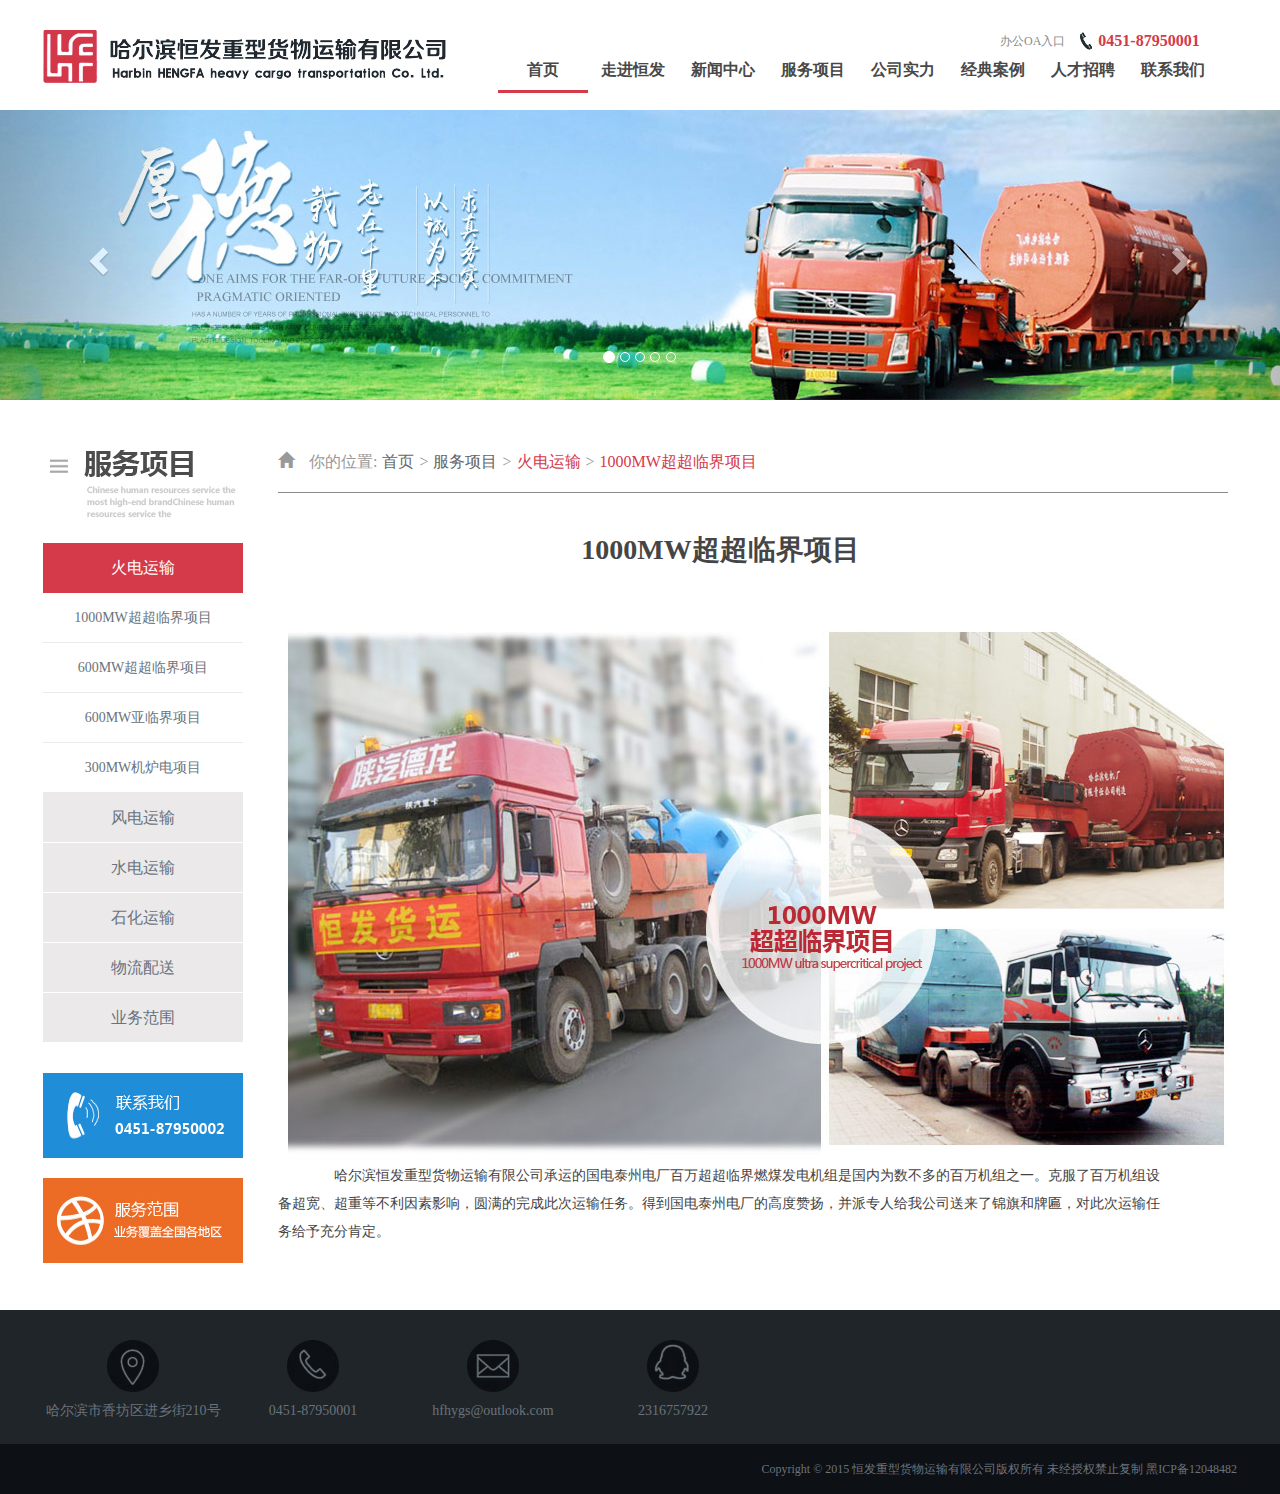
<file: huodian.html>
<!DOCTYPE html>
<html>
<head lang="en">
    <meta charset="UTF-8">
    <meta http-equiv="X-UA-Compatible" content="IE=edge"/>
    <meta name="viewport" content="width=device-width,initial-scale=1,user-scalable=no"/>
    <meta name="description" content="哈尔滨恒发重型货物运输有限公司始建于2003年，随着中国电力事业的快速发展，公司迅速发展壮大，现已成为技术先进、设备精良、管理规范、业绩突出的现代物流企业。具有电力大件运输总承包甲级资质，通过了安全、质量、环境管理“三标一体”体系认证。电话：0451-8795001" />
    <title>恒发_火电运输</title>
    <link rel="shortcut icon" href="favicon.ico"/>
    <link rel="stylesheet" href="lib/bootstrap/css/bootstrap.css"/>
    <link rel="stylesheet" href="css/main.css"/>
    <link rel="stylesheet" href="css/qiyejianjie.css"/>
    <link rel="stylesheet/less" href="less/index.less"/>
    <link rel="stylesheet/less" href="less/huodian.less"/>


    <!--[if lt IE 9]>
    <script src="lib/html5shiv/html5shiv.min.js"></script>
    <script src="lib/respond/respond.min.js"></script>
    <![endif]-->
</head>
<body>
<!--头部部分-->
<header id="header">
    <div class="container">
        <div class="logo">
            <img src="image/logo.jpg" alt=""/>
        </div>
        <div class="top-r">
            <div class="tt">
                <a href="#">办公OA入口</a>
                <p>0451-87950001</p>
            </div>
            <nav class="navbar navbar-inner">
                <div class="container-fluid">
                    <!-- Brand and toggle get grouped for better mobile display -->


                    <!-- Collect the nav links, forms, and other content for toggling -->
                    <div class="collapse navbar-collapse" id="bs-example-navbar-collapse-1">
                        <ul class="nav navbar-nav">
                            <li class="m active">
                                <a href="index.html" class="ma">首页</a>
                            </li>
                            <li class="m">
                                <a href="" class="ma">走进恒发</a>
                                <ul class="uls">
                                    <li><a href="#">企业简介</a></li>
                                    <li><a href="">企业文化</a></li>
                                    <li><a href="">企业荣誉</a></li>
                                    <li><a href="">公司资质</a></li>
                                    <li><a href="">组织架构</a></li>
                                </ul>
                            </li>
                            <li class="m">
                                <a href="news.html" class="ma">新闻中心</a>
                                <ul class="uls">
                                    <li><a href="news.html">新闻资讯</a></li>
                                    <li><a href="huodong.html">企业活动</a></li>
                                </ul>
                            </li>
                            <li class="m">
                                <a href="" class="ma">服务项目</a>
                                <ul class="uls">
                                    <li><a href="">火电运输</a></li>
                                    <li><a href="">风电运输</a></li>
                                    <li><a href="">水电运输</a></li>
                                    <li><a href="">石化运输</a></li>
                                    <li><a href="">物流配送</a></li>
                                    <li><a href="">业务范围</a></li>
                                </ul>
                            </li>
                            <li class="m">
                                <a href="" class="ma">公司实力</a>
                                <ul class="uls">
                                    <li><a href="">车辆展示</a></li>
                                    <li><a href="">GPS系统</a></li>
                                    <li><a href="">管车宝</a></li>
                                </ul>
                            </li>
                            <li class="m">
                                <a href="" class="ma">经典案例</a>
                                <ul class="uls">
                                    <li><a href="">江海路联运</a></li>
                                    <li><a href="">嵌夹式运输</a></li>
                                    <li><a href="">板梁运输</a></li>
                                    <li><a href="">精密仪器</a></li>
                                </ul>
                            </li>
                            <li class="m">
                                <a href="" class="ma">人才招聘</a>

                            </li>
                            <li class="m">
                                <a href="" class="ma">联系我们</a>

                            </li>

                        </ul>


                    </div><!-- /.navbar-collapse -->
                </div><!-- /.container-fluid -->
            </nav>

        </div>

    </div>
</header>
<!--头部结束-->


<!--轮播图-->
<section id="slider">
    <div id="carousel-example-generic" class="carousel slide" data-ride="carousel">
        <!-- Indicators -->
        <ol class="carousel-indicators">
            <li data-target="#carousel-example-generic" data-slide-to="0" class="active"></li>
            <li data-target="#carousel-example-generic" data-slide-to="1"></li>
            <li data-target="#carousel-example-generic" data-slide-to="2"></li>
            <li data-target="#carousel-example-generic" data-slide-to="3"></li>
            <li data-target="#carousel-example-generic" data-slide-to="4"></li>
        </ol>

        <!-- Wrapper for slides -->
        <div class="carousel-inner" role="listbox">
            <div class="item active" style="background: url('image/qiyejianjie/index2_1.jpg') center center no-repeat"></div>
            <div class="item" style="background: url('image/qiyejianjie/index2_2.jpg') center center no-repeat" ></div>
            <div class="item" style="background: url('image/qiyejianjie/index2_3.jpg') center center no-repeat" ></div>
            <div class="item" style="background: url('image/qiyejianjie/index2_6.jpg') center center no-repeat" ></div>
            <div class="item" style="background: url('image/qiyejianjie/index2_7.jpg') center center no-repeat" ></div>

        </div>

        <!-- Controls -->
        <a class="left carousel-control" href="#carousel-example-generic" role="button" data-slide="prev">
            <span class="glyphicon glyphicon-chevron-left" aria-hidden="true"></span>
            <span class="sr-only">Previous</span>
        </a>
        <a class="right carousel-control" href="#carousel-example-generic" role="button" data-slide="next">
            <span class="glyphicon glyphicon-chevron-right" aria-hidden="true"></span>
            <span class="sr-only">Next</span>
        </a>
    </div>
</section>
<!--轮播图结束-->

<section id="content1">
    <div class="container">
        <div class="row">
            <div class="col-md-2 left">
                    <div class="one">
                        <img src="image/fuwu/img8.jpg" alt=""/>
                    </div>
                    <div class="two">
                        <ul>
                            <li class="current"><div></div><a href="huodian.html">火电运输</a></li>
                            <li class="lis"><a href="1000.html"><div></div>1000MW超超临界项目</a></li>
                            <li class="lis"><a href="600chao.html"><div></div>600MW超超临界项目</a></li>
                            <li class="lis"><a href="600ya.html"><div></div>600MW亚临界项目</a></li>
                            <li class="lis"><a href="300.html"><div></div>300MW机炉电项目</a></li>
                            <li class="last"><div></div><a href="fengdian.html">风电运输</a></li>
                            <li class="last"><div></div><a href="shuidian.html">水电运输</a></li>
                            <li class="last"><div></div><a href="shihua.html">石化运输</a></li>
                            <li class="last"><div></div><a href="wuliu.html">物流配送</a></li>
                            <li class="last"><div></div><a href="yewu.html">业务范围</a></li>
                        </ul>
                    </div>
                    <div class="three">
                        <img src="image/qiyejianjie/img2.jpg" alt=""/>
                        <img src="image/qiyejianjie/img3.jpg" alt=""/>
                    </div>
            </div>
            <div class="col-md-10 right">
                <div class="r-top">
                    <p><i class="glyphicon glyphicon-home"></i>你的位置:<a href="index.html" target="_blank" class="dir">首页</a>><a href="">服务项目</a>><a href="" class="current">火电运输</a>><a href="" class="current">1000MW超超临界项目</a></p>
                </div>
                <div class="r-con">
                    <h1>1000MW超超临界项目</h1>
                    <div class="r-foot">
                        <img src="image/fuwu/1112.jpg" alt=""/>
                        <p>哈尔滨恒发重型货物运输有限公司承运的国电泰州电厂百万超超临界燃煤发电机组是国内为数不多的百万机组之一。克服了百万机组设备超宽、超重等不利因素影响，圆满的完成此次运输任务。得到国电泰州电厂的高度赞扬，并派专人给我公司送来了锦旗和牌匾，对此次运输任务给予充分肯定。</p>
                    </div>
                </div>
            </div>
        </div>
    </div>
</section>

<div class="clearboth"></div>
<!--footer-->
<section id="footer">
    <div class="container">
        <div class="footer-top">
            <div class="box1">
                <img src="image/icon2.jpg" alt=""/>
                <p>哈尔滨市香坊区进乡街210号</p>
            </div>
            <div class="box2">
                <img src="image/icon3.jpg" alt=""/>
                <p>0451-87950001</p>
            </div>
            <div class="box3">
                <img src="image/icon4.jpg" alt=""/>
                <p>hfhygs@outlook.com</p>
            </div>
            <div class="box4">
                <img src="image/icon5.jpg" alt=""/>
                <p>2316757922</p>
            </div>
        </div>

    </div>
</section>

<section id="copy">
    <div class="container">
        <p>Copyright © 2015 恒发重型货物运输有限公司版权所有 未经授权禁止复制 黑ICP备12048482</p>
    </div>
</section>
<!--footer end-->
<script src="lib/jquery/jquery.min.js"></script>
<script src="lib/bootstrap/js/bootstrap.min.js"></script>
<script src="less/less.min.js"></script>
<script src="js/main.js"></script>
</body>
</html>
</file>
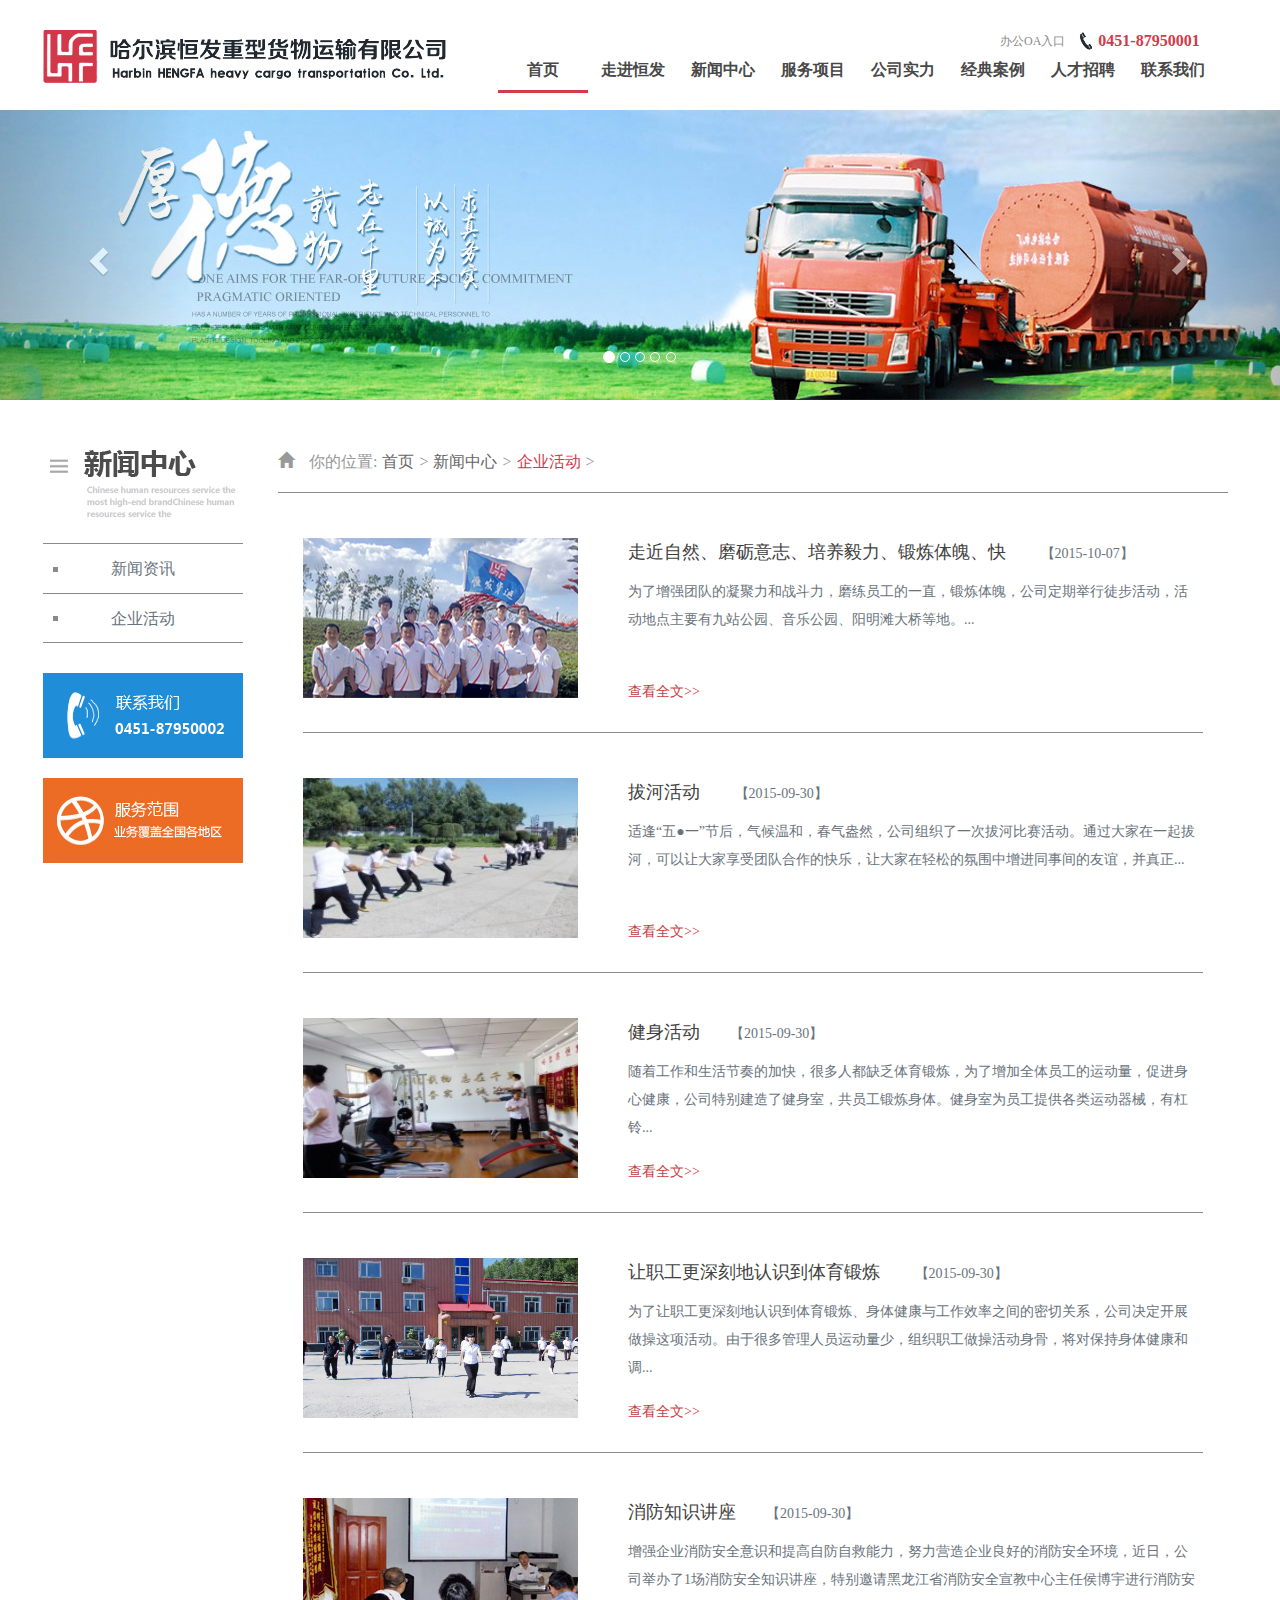
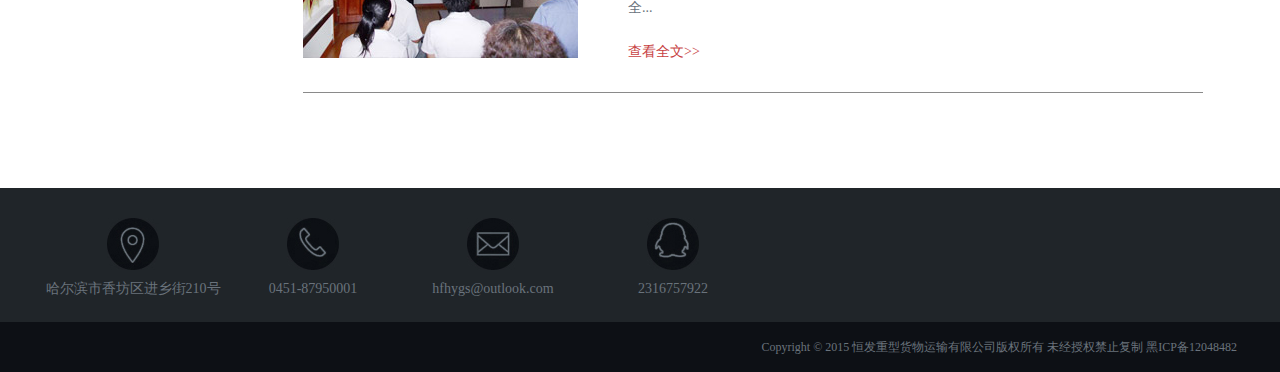
<file: huodong.html>
<!DOCTYPE html>
<html>
<head lang="en">
    <meta charset="UTF-8">
    <meta http-equiv="X-UA-Compatible" content="IE=edge"/>
    <meta name="viewport" content="width=device-width,initial-scale=1,user-scalable=no"/>
    <meta name="description" content="哈尔滨恒发重型货物运输有限公司始建于2003年，随着中国电力事业的快速发展，公司迅速发展壮大，现已成为技术先进、设备精良、管理规范、业绩突出的现代物流企业。具有电力大件运输总承包甲级资质，通过了安全、质量、环境管理“三标一体”体系认证。电话：0451-8795001" />
    <title>恒发_企业活动</title>
    <link rel="shortcut icon" href="favicon.ico"/>
    <link rel="stylesheet" href="lib/bootstrap/css/bootstrap.css"/>
    <link rel="stylesheet" href="css/main.css"/>
    <link rel="stylesheet" href="css/qiyejianjie.css"/>
    <link rel="stylesheet/less" href="less/index.less"/>
    <link rel="stylesheet/less" href="less/huodong.less"/>


    <!--[if lt IE 9]>
    <script src="lib/html5shiv/html5shiv.min.js"></script>
    <script src="lib/respond/respond.min.js"></script>
    <![endif]-->
</head>
<body>
<!--头部部分-->
<header id="header">
    <div class="container">
        <div class="logo">
            <img src="image/logo.jpg" alt=""/>
        </div>
        <div class="top-r">
            <div class="tt">
                <a href="#">办公OA入口</a>
                <p>0451-87950001</p>
            </div>
            <nav class="navbar navbar-inner">
                <div class="container-fluid">
                    <!-- Brand and toggle get grouped for better mobile display -->


                    <!-- Collect the nav links, forms, and other content for toggling -->
                    <div class="collapse navbar-collapse" id="bs-example-navbar-collapse-1">
                        <ul class="nav navbar-nav">
                            <li class="m active">
                                <a href="index.html" class="ma">首页</a>
                            </li>
                            <li class="m">
                                <a href="" class="ma">走进恒发</a>
                                <ul class="uls">
                                    <li><a href="#">企业简介</a></li>
                                    <li><a href="">企业文化</a></li>
                                    <li><a href="">企业荣誉</a></li>
                                    <li><a href="">公司资质</a></li>
                                    <li><a href="">组织架构</a></li>
                                </ul>
                            </li>
                            <li class="m">
                                <a href="news.html" class="ma">新闻中心</a>
                                <ul class="uls">
                                    <li><a href="news.html">新闻资讯</a></li>
                                    <li><a href="huodong.html">企业活动</a></li>
                                </ul>
                            </li>
                            <li class="m">
                                <a href="" class="ma">服务项目</a>
                                <ul class="uls">
                                    <li><a href="">火电运输</a></li>
                                    <li><a href="">风电运输</a></li>
                                    <li><a href="">水电运输</a></li>
                                    <li><a href="">石化运输</a></li>
                                    <li><a href="">物流配送</a></li>
                                    <li><a href="">业务范围</a></li>
                                </ul>
                            </li>
                            <li class="m">
                                <a href="" class="ma">公司实力</a>
                                <ul class="uls">
                                    <li><a href="">车辆展示</a></li>
                                    <li><a href="">GPS系统</a></li>
                                    <li><a href="">管车宝</a></li>
                                </ul>
                            </li>
                            <li class="m">
                                <a href="" class="ma">经典案例</a>
                                <ul class="uls">
                                    <li><a href="">江海路联运</a></li>
                                    <li><a href="">嵌夹式运输</a></li>
                                    <li><a href="">板梁运输</a></li>
                                    <li><a href="">精密仪器</a></li>
                                </ul>
                            </li>
                            <li class="m">
                                <a href="" class="ma">人才招聘</a>

                            </li>
                            <li class="m">
                                <a href="" class="ma">联系我们</a>

                            </li>

                        </ul>


                    </div><!-- /.navbar-collapse -->
                </div><!-- /.container-fluid -->
            </nav>

        </div>

    </div>
</header>
<!--头部结束-->


<!--轮播图-->
<section id="slider">
    <div id="carousel-example-generic" class="carousel slide" data-ride="carousel">
        <!-- Indicators -->
        <ol class="carousel-indicators">
            <li data-target="#carousel-example-generic" data-slide-to="0" class="active"></li>
            <li data-target="#carousel-example-generic" data-slide-to="1"></li>
            <li data-target="#carousel-example-generic" data-slide-to="2"></li>
            <li data-target="#carousel-example-generic" data-slide-to="3"></li>
            <li data-target="#carousel-example-generic" data-slide-to="4"></li>
        </ol>

        <!-- Wrapper for slides -->
        <div class="carousel-inner" role="listbox">
            <div class="item active" style="background: url('image/qiyejianjie/index2_1.jpg') center center no-repeat"></div>
            <div class="item" style="background: url('image/qiyejianjie/index2_2.jpg') center center no-repeat" ></div>
            <div class="item" style="background: url('image/qiyejianjie/index2_3.jpg') center center no-repeat" ></div>
            <div class="item" style="background: url('image/qiyejianjie/index2_6.jpg') center center no-repeat" ></div>
            <div class="item" style="background: url('image/qiyejianjie/index2_7.jpg') center center no-repeat" ></div>

        </div>

        <!-- Controls -->
        <a class="left carousel-control" href="#carousel-example-generic" role="button" data-slide="prev">
            <span class="glyphicon glyphicon-chevron-left" aria-hidden="true"></span>
            <span class="sr-only">Previous</span>
        </a>
        <a class="right carousel-control" href="#carousel-example-generic" role="button" data-slide="next">
            <span class="glyphicon glyphicon-chevron-right" aria-hidden="true"></span>
            <span class="sr-only">Next</span>
        </a>
    </div>
</section>
<!--轮播图结束-->

<section id="content1">
    <div class="container">
        <div class="row">
            <div class="col-md-2 left">
                    <div class="one">
                        <img src="image/news/img9.jpg" alt=""/>
                    </div>
                    <div class="two">
                        <ul>
                            <li><div></div><a href="news.html">新闻资讯</a></li>
                            <li class="last"><div></div><a href="huodong.html">企业活动</a></li>
                        </ul>
                    </div>
                    <div class="three">
                        <img src="image/qiyejianjie/img2.jpg" alt=""/>
                        <img src="image/qiyejianjie/img3.jpg" alt=""/>
                    </div>
            </div>
            <div class="col-md-10 right">
                <div class="r-top">
                    <p><i class="glyphicon glyphicon-home"></i>你的位置:<a href="index.html" target="_blank" class="dir">首页</a>><a href="">新闻中心</a>><a href="" class="current">企业活动</a>></p>
                </div>
                <div class="r-con">

                </div>
            </div>
        </div>
    </div>
</section>

<div class="clearboth"></div>
<!--footer-->
<section id="footer">
    <div class="container">
        <div class="footer-top">
            <div class="box1">
                <img src="image/icon2.jpg" alt=""/>
                <p>哈尔滨市香坊区进乡街210号</p>
            </div>
            <div class="box2">
                <img src="image/icon3.jpg" alt=""/>
                <p>0451-87950001</p>
            </div>
            <div class="box3">
                <img src="image/icon4.jpg" alt=""/>
                <p>hfhygs@outlook.com</p>
            </div>
            <div class="box4">
                <img src="image/icon5.jpg" alt=""/>
                <p>2316757922</p>
            </div>
        </div>

    </div>
</section>

<section id="copy">
    <div class="container">
        <p>Copyright © 2015 恒发重型货物运输有限公司版权所有 未经授权禁止复制 黑ICP备12048482</p>
    </div>
</section>
<!--footer end-->
<script src="lib/jquery/jquery.min.js"></script>
<script src="lib/bootstrap/js/bootstrap.min.js"></script>
<script src="less/less.min.js"></script>
<script src="js/main.js"></script>
<script src="js/activity.js"></script>
</body>
</html>
</file>
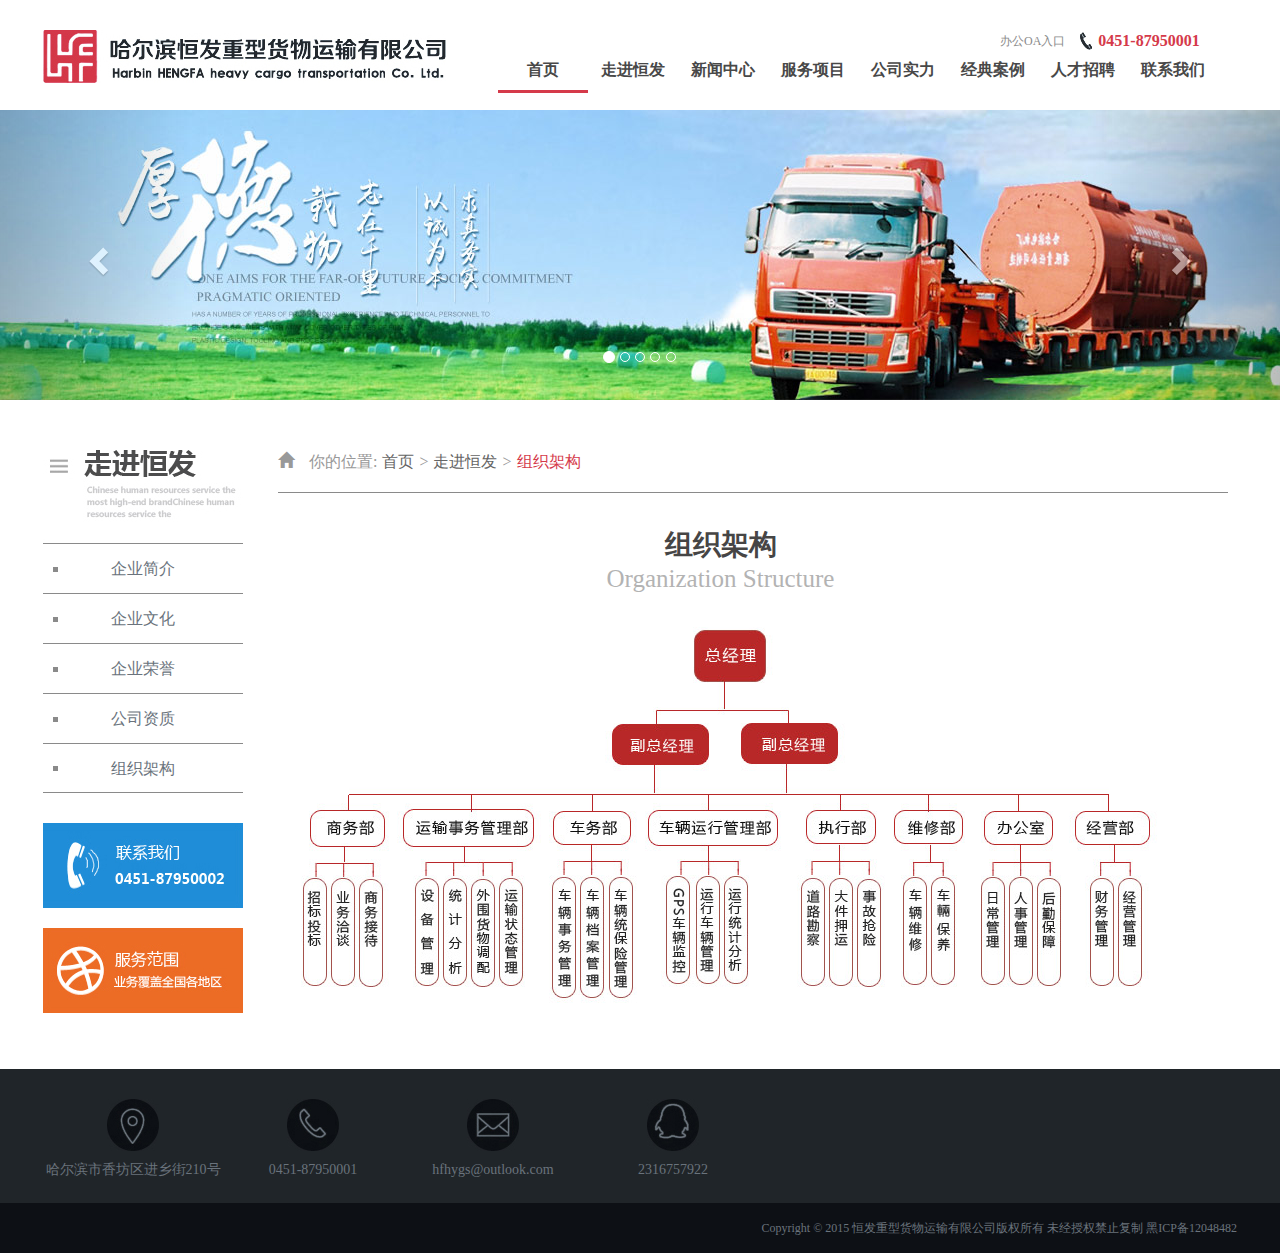
<file: jiagou.html>
<!DOCTYPE html>
<html>
<head lang="en">
    <meta charset="UTF-8">
    <meta http-equiv="X-UA-Compatible" content="IE=edge"/>
    <meta name="viewport" content="width=device-width,initial-scale=1,user-scalable=no"/>
    <meta name="description" content="哈尔滨恒发重型货物运输有限公司始建于2003年，随着中国电力事业的快速发展，公司迅速发展壮大，现已成为技术先进、设备精良、管理规范、业绩突出的现代物流企业。具有电力大件运输总承包甲级资质，通过了安全、质量、环境管理“三标一体”体系认证。电话：0451-8795001" />
    <title>恒发_组织架构</title>
    <link rel="shortcut icon" href="favicon.ico"/>
    <link rel="stylesheet" href="lib/bootstrap/css/bootstrap.css"/>
    <link rel="stylesheet" href="css/main.css"/>
    <!--<link rel="stylesheet" href="css/qiyejianjie.css"/>-->
    <link rel="stylesheet/less" href="less/index.less"/>
    <link rel="stylesheet/less" href="less/rongyu.less"/>


    <!--[if lt IE 9]>
    <script src="lib/html5shiv/html5shiv.min.js"></script>
    <script src="lib/respond/respond.min.js"></script>
    <![endif]-->
</head>
<body>
<!--头部部分-->
<header id="header">
    <div class="container">
        <div class="logo">
            <img src="image/logo.jpg" alt=""/>
        </div>
        <div class="top-r">
            <div class="tt">
                <a href="#">办公OA入口</a>
                <p>0451-87950001</p>
            </div>
            <nav class="navbar navbar-inner">
                <div class="container-fluid">
                    <!-- Brand and toggle get grouped for better mobile display -->


                    <!-- Collect the nav links, forms, and other content for toggling -->
                    <div class="collapse navbar-collapse" id="bs-example-navbar-collapse-1">
                        <ul class="nav navbar-nav">
                            <li class="m active">
                                <a href="index.html" class="ma">首页</a>
                            </li>
                            <li class="m">
                                <a href="" class="ma">走进恒发</a>
                                <ul class="uls">
                                    <li><a href="qiyejianjie.html">企业简介</a></li>
                                    <li><a href="qiyewenhua.html">企业文化</a></li>
                                    <li><a href="rongyu.html">企业荣誉</a></li>
                                    <li><a href="zizhi.html">公司资质</a></li>
                                    <li><a href="jiagou.html">组织架构</a></li>
                                </ul>
                            </li>
                            <li class="m">
                                <a href="" class="ma">新闻中心</a>
                                <ul class="uls">
                                    <li><a href="">新闻资讯</a></li>
                                    <li><a href="">企业活动</a></li>
                                </ul>
                            </li>
                            <li class="m">
                                <a href="" class="ma">服务项目</a>
                                <ul class="uls">
                                    <li><a href="">火电运输</a></li>
                                    <li><a href="">风电运输</a></li>
                                    <li><a href="">水电运输</a></li>
                                    <li><a href="">石化运输</a></li>
                                    <li><a href="">物流配送</a></li>
                                    <li><a href="">业务范围</a></li>
                                </ul>
                            </li>
                            <li class="m">
                                <a href="" class="ma">公司实力</a>
                                <ul class="uls">
                                    <li><a href="">车辆展示</a></li>
                                    <li><a href="">GPS系统</a></li>
                                    <li><a href="">管车宝</a></li>
                                </ul>
                            </li>
                            <li class="m">
                                <a href="" class="ma">经典案例</a>
                                <ul class="uls">
                                    <li><a href="">江海路联运</a></li>
                                    <li><a href="">嵌夹式运输</a></li>
                                    <li><a href="">板梁运输</a></li>
                                    <li><a href="">精密仪器</a></li>
                                </ul>
                            </li>
                            <li class="m">
                                <a href="" class="ma">人才招聘</a>

                            </li>
                            <li class="m">
                                <a href="" class="ma">联系我们</a>

                            </li>

                        </ul>


                    </div><!-- /.navbar-collapse -->
                </div><!-- /.container-fluid -->
            </nav>
            <!--<div class="nav">-->
            <!--<ul>-->
            <!--<li class="m active">-->
            <!--<a href="">首页</a>-->
            <!--</li>-->
            <!--<li class="m">-->
            <!--<a href="">走进恒发</a>-->
            <!--<ul>-->
            <!--<li><a href="">企业简介</a></li>-->
            <!--<li><a href="">企业文化</a></li>-->
            <!--<li><a href="">企业荣誉</a></li>-->
            <!--<li><a href="">公司资质</a></li>-->
            <!--<li><a href="">组织架构</a></li>-->
            <!--</ul>-->
            <!--</li>-->
            <!--<li class="m">-->
            <!--<a href="">新闻中心</a>-->
            <!--<ul>-->
            <!--<li><a href="">新闻资讯</a></li>-->
            <!--<li><a href="">企业活动</a></li>-->
            <!--</ul>-->
            <!--</li>-->
            <!--<li class="m">-->
            <!--<a href="">服务项目</a>-->
            <!--<ul>-->
            <!--<li><a href="">火电运输</a></li>-->
            <!--<li><a href="">风电运输</a></li>-->
            <!--<li><a href="">水电运输</a></li>-->
            <!--<li><a href="">石化运输</a></li>-->
            <!--<li><a href="">物流配送</a></li>-->
            <!--<li><a href="">业务范围</a></li>-->
            <!--</ul>-->
            <!--</li>-->
            <!--<li class="m">-->
            <!--<a href="">公司实力</a>-->
            <!--<ul>-->
            <!--<li><a href="">车辆展示</a></li>-->
            <!--<li><a href="">GPS系统</a></li>-->
            <!--<li><a href="">管车宝</a></li>-->
            <!--</ul>-->
            <!--</li>-->
            <!--<li class="m">-->
            <!--<a href="">经典案例</a>-->
            <!--<ul>-->
            <!--<li><a href="">江海路联运</a></li>-->
            <!--<li><a href="">嵌夹式运输</a></li>-->
            <!--<li><a href="">板梁运输</a></li>-->
            <!--<li><a href="">精密仪器</a></li>-->
            <!--</ul>-->
            <!--</li>-->
            <!--<li class="m">-->
            <!--<a href="">人才招聘</a>-->

            <!--</li>-->
            <!--<li class="m">-->
            <!--<a href="">联系我们</a>-->

            <!--</li>-->
            <!--</ul>-->
            <!--</div>-->
        </div>

    </div>
</header>
<!--头部结束-->


<!--轮播图-->
<section id="slider">
    <div id="carousel-example-generic" class="carousel slide" data-ride="carousel">
        <!-- Indicators -->
        <ol class="carousel-indicators">
            <li data-target="#carousel-example-generic" data-slide-to="0" class="active"></li>
            <li data-target="#carousel-example-generic" data-slide-to="1"></li>
            <li data-target="#carousel-example-generic" data-slide-to="2"></li>
            <li data-target="#carousel-example-generic" data-slide-to="3"></li>
            <li data-target="#carousel-example-generic" data-slide-to="4"></li>
        </ol>

        <!-- Wrapper for slides -->
        <div class="carousel-inner" role="listbox">
            <div class="item active" style="background: url('image/qiyejianjie/index2_1.jpg') center center no-repeat"></div>
            <div class="item" style="background: url('image/qiyejianjie/index2_2.jpg') center center no-repeat" ></div>
            <div class="item" style="background: url('image/qiyejianjie/index2_3.jpg') center center no-repeat" ></div>
            <div class="item" style="background: url('image/qiyejianjie/index2_6.jpg') center center no-repeat" ></div>
            <div class="item" style="background: url('image/qiyejianjie/index2_7.jpg') center center no-repeat" ></div>

        </div>

        <!-- Controls -->
        <a class="left carousel-control" href="#carousel-example-generic" role="button" data-slide="prev">
            <span class="glyphicon glyphicon-chevron-left" aria-hidden="true"></span>
            <span class="sr-only">Previous</span>
        </a>
        <a class="right carousel-control" href="#carousel-example-generic" role="button" data-slide="next">
            <span class="glyphicon glyphicon-chevron-right" aria-hidden="true"></span>
            <span class="sr-only">Next</span>
        </a>
    </div>
</section>
<!--轮播图结束-->

<section id="content1">
    <div class="container">
        <div class="row">
            <div class="col-md-2 left">
                <div class="one">
                    <img src="image/qiyejianjie/img4.jpg" alt=""/>
                </div>
                <div class="two">
                    <ul>
                        <li><div></div><a href="qiyejianjie.html">企业简介</a></li>
                        <li><div></div><a href="qiyewenhua.html">企业文化</a></li>
                        <li><div></div><a href="rongyu.html">企业荣誉</a></li>
                        <li><div></div><a href="zizhi.html">公司资质</a></li>
                        <li class="last"><div></div><a href="jiagou.html">组织架构</a></li>
                    </ul>
                </div>
                <div class="three">
                    <img src="image/qiyejianjie/img2.jpg" alt=""/>
                    <img src="image/qiyejianjie/img3.jpg" alt=""/>
                </div>
            </div>
            <div class="col-md-10 right">
                <div class="r-top">
                    <p><i class="glyphicon glyphicon-home"></i>你的位置:<a href="index.html" target="_blank" class="dir">首页</a>><a href="">走进恒发</a>><a href="" class="current">组织架构</a></p>
                </div>
                <div class="r-con">
                    <h1>组织架构</h1>
                    <h2>Organization Structure</h2>
                </div>
                <div class="r-foot">
                    <img src="image/qiyejianjie/jiagou.jpg" alt=""/>

                </div>
            </div>
        </div>
    </div>
</section>

<div class="clearboth"></div>
<!--footer-->
<section id="footer">
    <div class="container">
        <div class="footer-top">
            <div class="box1">
                <img src="image/icon2.jpg" alt=""/>
                <p>哈尔滨市香坊区进乡街210号</p>
            </div>
            <div class="box2">
                <img src="image/icon3.jpg" alt=""/>
                <p>0451-87950001</p>
            </div>
            <div class="box3">
                <img src="image/icon4.jpg" alt=""/>
                <p>hfhygs@outlook.com</p>
            </div>
            <div class="box4">
                <img src="image/icon5.jpg" alt=""/>
                <p>2316757922</p>
            </div>
        </div>

    </div>
</section>

<section id="copy">
    <div class="container">
        <p>Copyright © 2015 恒发重型货物运输有限公司版权所有 未经授权禁止复制 黑ICP备12048482</p>
    </div>
</section>
<!--footer end-->
<script src="lib/jquery/jquery.min.js"></script>
<script src="lib/bootstrap/js/bootstrap.min.js"></script>
<script src="less/less.min.js"></script>
<script src="js/main.js"></script>
</body>
</html>
</file>
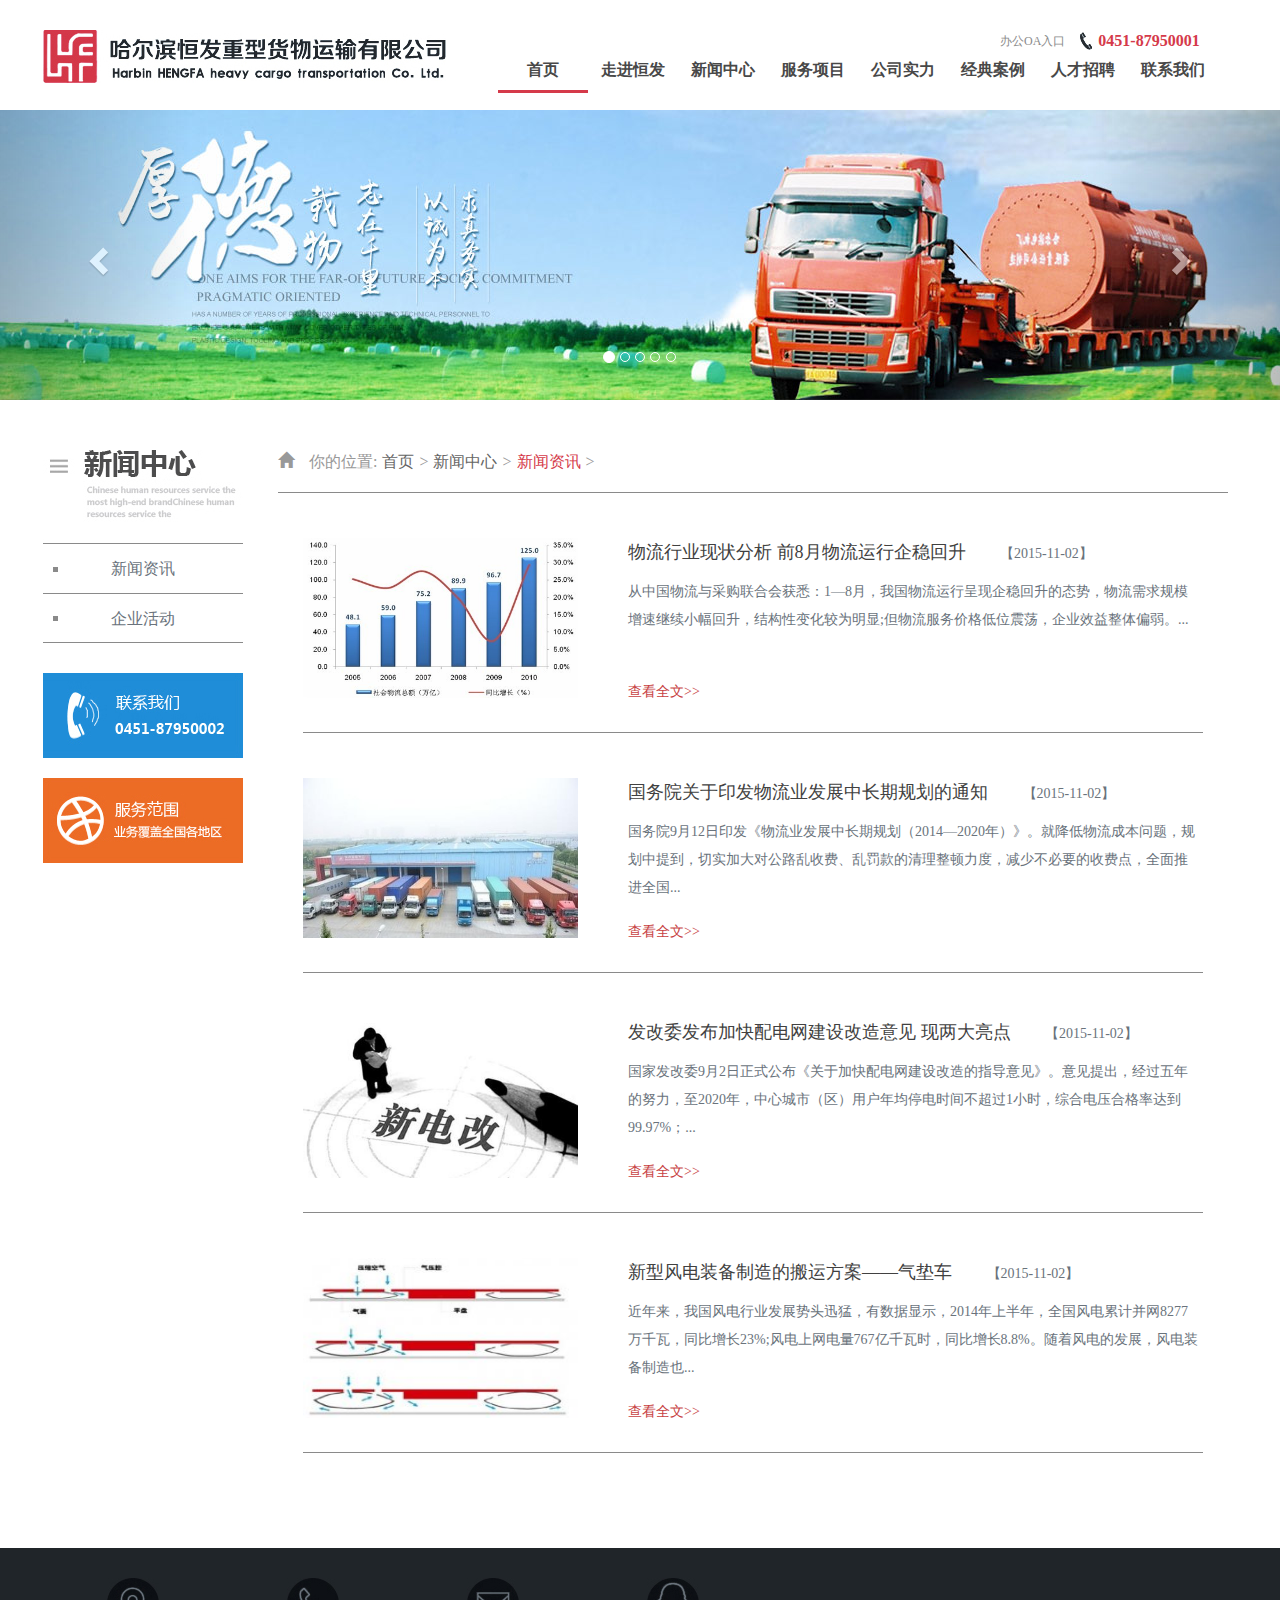
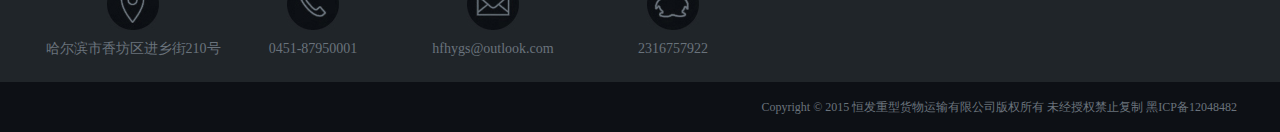
<file: news.html>
<!DOCTYPE html>
<html>
<head lang="en">
    <meta charset="UTF-8">
    <meta http-equiv="X-UA-Compatible" content="IE=edge"/>
    <meta name="viewport" content="width=device-width,initial-scale=1,user-scalable=no"/>
    <meta name="description" content="哈尔滨恒发重型货物运输有限公司始建于2003年，随着中国电力事业的快速发展，公司迅速发展壮大，现已成为技术先进、设备精良、管理规范、业绩突出的现代物流企业。具有电力大件运输总承包甲级资质，通过了安全、质量、环境管理“三标一体”体系认证。电话：0451-8795001" />
    <title>恒发_新闻中心</title>
    <link rel="shortcut icon" href="favicon.ico"/>
    <link rel="stylesheet" href="lib/bootstrap/css/bootstrap.css"/>
    <link rel="stylesheet" href="css/main.css"/>
    <link rel="stylesheet" href="css/qiyejianjie.css"/>
    <link rel="stylesheet/less" href="less/index.less"/>
    <link rel="stylesheet/less" href="less/news.less"/>


    <!--[if lt IE 9]>
    <script src="lib/html5shiv/html5shiv.min.js"></script>
    <script src="lib/respond/respond.min.js"></script>
    <![endif]-->
</head>
<body>
<!--头部部分-->
<header id="header">
    <div class="container">
        <div class="logo">
            <img src="image/logo.jpg" alt=""/>
        </div>
        <div class="top-r">
            <div class="tt">
                <a href="#">办公OA入口</a>
                <p>0451-87950001</p>
            </div>
            <nav class="navbar navbar-inner">
                <div class="container-fluid">
                    <!-- Brand and toggle get grouped for better mobile display -->


                    <!-- Collect the nav links, forms, and other content for toggling -->
                    <div class="collapse navbar-collapse" id="bs-example-navbar-collapse-1">
                        <ul class="nav navbar-nav">
                            <li class="m active">
                                <a href="index.html" class="ma">首页</a>
                            </li>
                            <li class="m">
                                <a href="" class="ma">走进恒发</a>
                                <ul class="uls">
                                    <li><a href="#">企业简介</a></li>
                                    <li><a href="">企业文化</a></li>
                                    <li><a href="">企业荣誉</a></li>
                                    <li><a href="">公司资质</a></li>
                                    <li><a href="">组织架构</a></li>
                                </ul>
                            </li>
                            <li class="m">
                                <a href="news.html" class="ma">新闻中心</a>
                                <ul class="uls">
                                    <li><a href="news.html">新闻资讯</a></li>
                                    <li><a href="huodong.html">企业活动</a></li>
                                </ul>
                            </li>
                            <li class="m">
                                <a href="" class="ma">服务项目</a>
                                <ul class="uls">
                                    <li><a href="">火电运输</a></li>
                                    <li><a href="">风电运输</a></li>
                                    <li><a href="">水电运输</a></li>
                                    <li><a href="">石化运输</a></li>
                                    <li><a href="">物流配送</a></li>
                                    <li><a href="">业务范围</a></li>
                                </ul>
                            </li>
                            <li class="m">
                                <a href="" class="ma">公司实力</a>
                                <ul class="uls">
                                    <li><a href="">车辆展示</a></li>
                                    <li><a href="">GPS系统</a></li>
                                    <li><a href="">管车宝</a></li>
                                </ul>
                            </li>
                            <li class="m">
                                <a href="" class="ma">经典案例</a>
                                <ul class="uls">
                                    <li><a href="">江海路联运</a></li>
                                    <li><a href="">嵌夹式运输</a></li>
                                    <li><a href="">板梁运输</a></li>
                                    <li><a href="">精密仪器</a></li>
                                </ul>
                            </li>
                            <li class="m">
                                <a href="" class="ma">人才招聘</a>

                            </li>
                            <li class="m">
                                <a href="" class="ma">联系我们</a>

                            </li>

                        </ul>


                    </div><!-- /.navbar-collapse -->
                </div><!-- /.container-fluid -->
            </nav>

        </div>

    </div>
</header>
<!--头部结束-->


<!--轮播图-->
<section id="slider">
    <div id="carousel-example-generic" class="carousel slide" data-ride="carousel">
        <!-- Indicators -->
        <ol class="carousel-indicators">
            <li data-target="#carousel-example-generic" data-slide-to="0" class="active"></li>
            <li data-target="#carousel-example-generic" data-slide-to="1"></li>
            <li data-target="#carousel-example-generic" data-slide-to="2"></li>
            <li data-target="#carousel-example-generic" data-slide-to="3"></li>
            <li data-target="#carousel-example-generic" data-slide-to="4"></li>
        </ol>

        <!-- Wrapper for slides -->
        <div class="carousel-inner" role="listbox">
            <div class="item active" style="background: url('image/qiyejianjie/index2_1.jpg') center center no-repeat"></div>
            <div class="item" style="background: url('image/qiyejianjie/index2_2.jpg') center center no-repeat" ></div>
            <div class="item" style="background: url('image/qiyejianjie/index2_3.jpg') center center no-repeat" ></div>
            <div class="item" style="background: url('image/qiyejianjie/index2_6.jpg') center center no-repeat" ></div>
            <div class="item" style="background: url('image/qiyejianjie/index2_7.jpg') center center no-repeat" ></div>

        </div>

        <!-- Controls -->
        <a class="left carousel-control" href="#carousel-example-generic" role="button" data-slide="prev">
            <span class="glyphicon glyphicon-chevron-left" aria-hidden="true"></span>
            <span class="sr-only">Previous</span>
        </a>
        <a class="right carousel-control" href="#carousel-example-generic" role="button" data-slide="next">
            <span class="glyphicon glyphicon-chevron-right" aria-hidden="true"></span>
            <span class="sr-only">Next</span>
        </a>
    </div>
</section>
<!--轮播图结束-->

<section id="content1">
    <div class="container">
        <div class="row">
            <div class="col-md-2 left">
                    <div class="one">
                        <img src="image/news/img9.jpg" alt=""/>
                    </div>
                    <div class="two">
                        <ul>
                            <li><div></div><a href="news.html">新闻资讯</a></li>
                            <li class="last"><div></div><a href="huodong.html">企业活动</a></li>
                        </ul>
                    </div>
                    <div class="three">
                        <img src="image/qiyejianjie/img2.jpg" alt=""/>
                        <img src="image/qiyejianjie/img3.jpg" alt=""/>
                    </div>
            </div>
            <div class="col-md-10 right">
                <div class="r-top">
                    <p><i class="glyphicon glyphicon-home"></i>你的位置:<a href="index.html" target="_blank" class="dir">首页</a>><a href="">新闻中心</a>><a href="" class="current">新闻资讯</a>></p>
                </div>
                <div class="r-con">
                    <!--<div class="box">-->
                        <!--<div class="ll">-->
                            <!--<img src="image/news/4.jpg" alt="" width="275" height="160"/>-->
                        <!--</div>-->
                        <!--<div class="rr">-->
                            <!--<div class="t">-->
                                <!--<a href="">新型风电装备制造的搬运方案——气垫车 <span>【2015-09-30】</span>  </a>-->
                            <!--</div>-->
                            <!--<div class="c">-->
                                <!--<a href="">近年来，我国风电行业发展势头迅猛，有数据显示，2014年上半年，全国风电累计并网8277万千瓦，同比增长23%;风电上网电量767亿千瓦时，同比增长8.8%。随着风电的发展，风电装备制造也...</a>-->
                            <!--</div>-->
                            <!--<div class="b">-->
                                <!--<a href="">查看全文>></a>-->
                            <!--</div>-->
                        <!--</div>-->
                    <!--</div>-->
                </div>
            </div>
        </div>
    </div>
</section>

<div class="clearboth"></div>
<!--footer-->
<section id="footer">
    <div class="container">
        <div class="footer-top">
            <div class="box1">
                <img src="image/icon2.jpg" alt=""/>
                <p>哈尔滨市香坊区进乡街210号</p>
            </div>
            <div class="box2">
                <img src="image/icon3.jpg" alt=""/>
                <p>0451-87950001</p>
            </div>
            <div class="box3">
                <img src="image/icon4.jpg" alt=""/>
                <p>hfhygs@outlook.com</p>
            </div>
            <div class="box4">
                <img src="image/icon5.jpg" alt=""/>
                <p>2316757922</p>
            </div>
        </div>

    </div>
</section>

<section id="copy">
    <div class="container">
        <p>Copyright © 2015 恒发重型货物运输有限公司版权所有 未经授权禁止复制 黑ICP备12048482</p>
    </div>
</section>
<!--footer end-->
<script src="lib/jquery/jquery.min.js"></script>
<script src="lib/bootstrap/js/bootstrap.min.js"></script>
<script src="less/less.min.js"></script>
<script src="js/main.js"></script>
<script src="js/objectNews.js"></script>

</body>
</html>
</file>
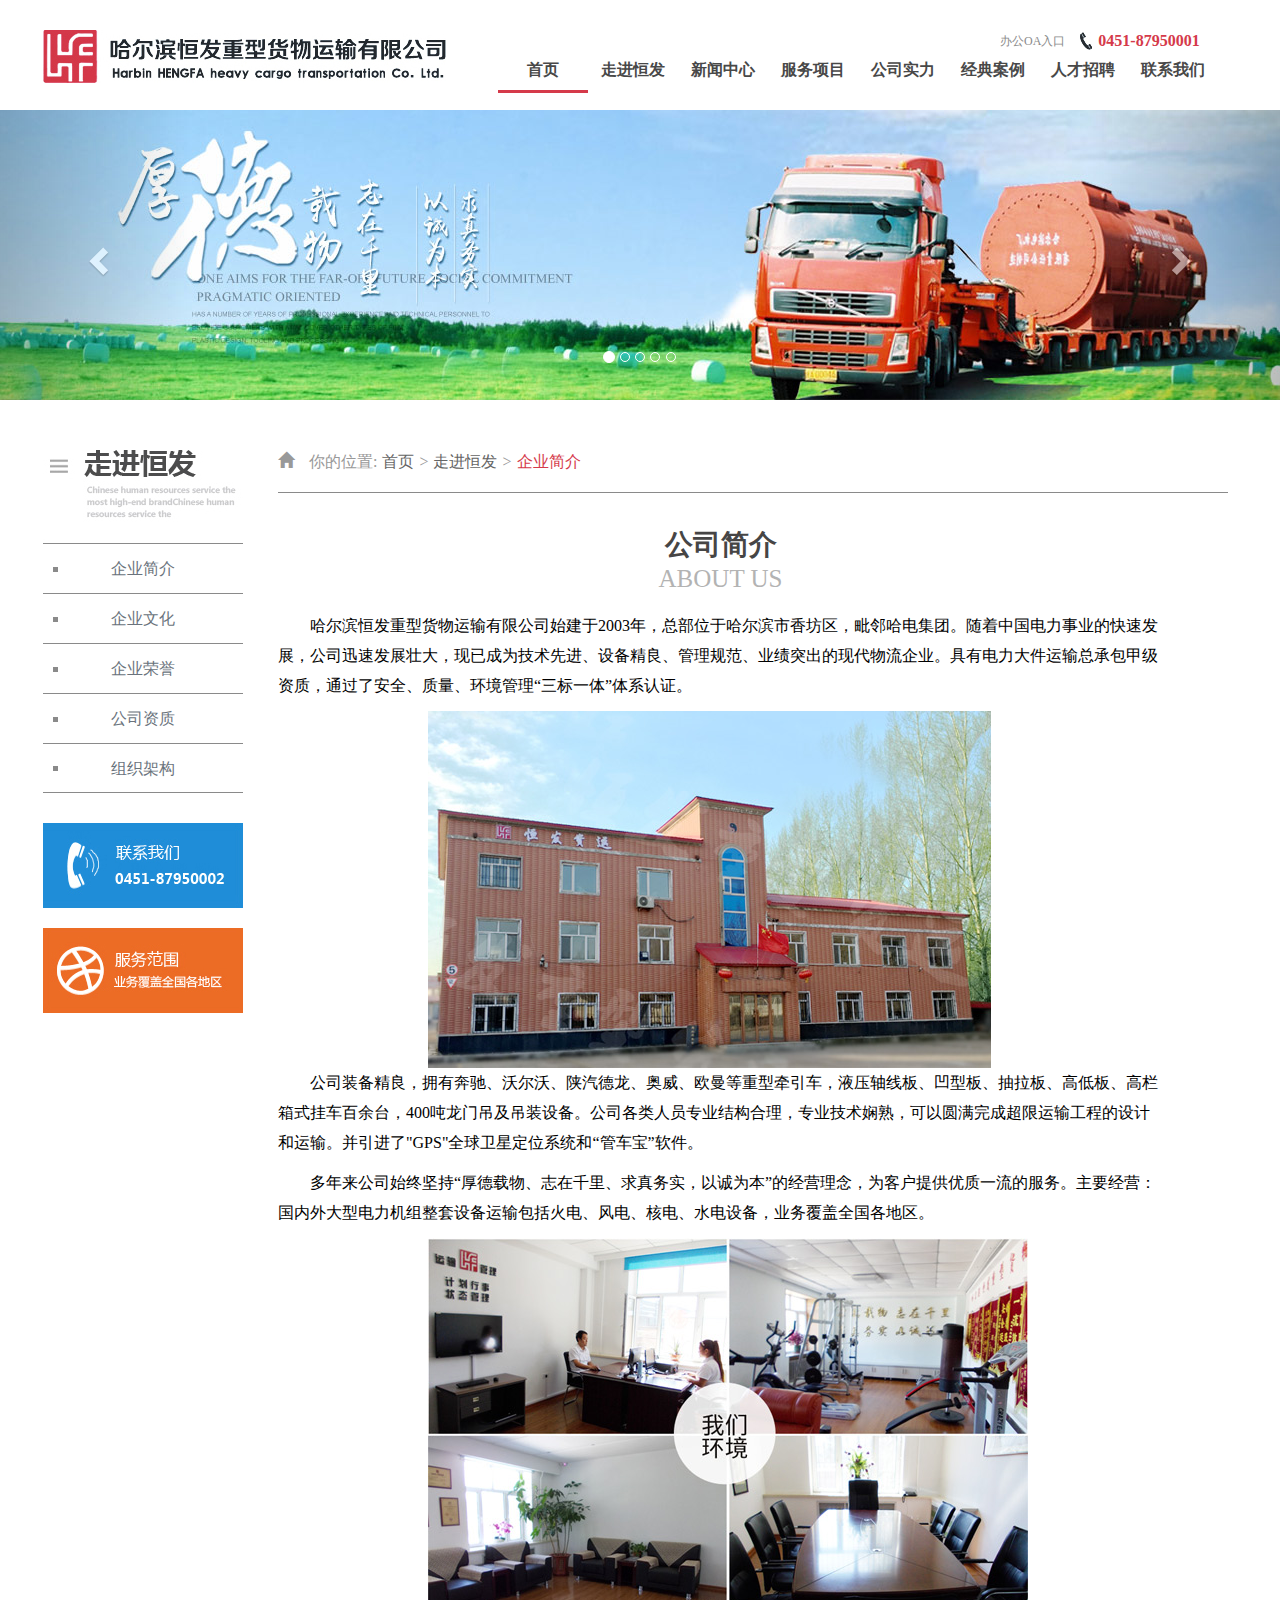
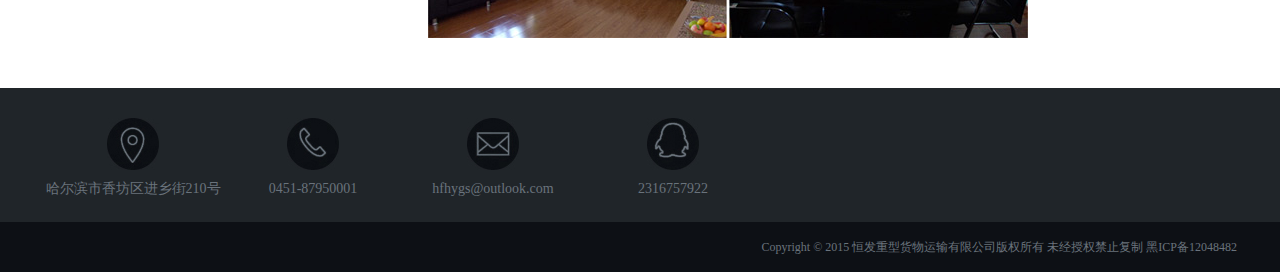
<file: qiyejianjie.html>
<!DOCTYPE html>
<html>
<head lang="en">
    <meta charset="UTF-8">
    <meta http-equiv="X-UA-Compatible" content="IE=edge"/>
    <meta name="viewport" content="width=device-width,initial-scale=1,user-scalable=no"/>
    <meta name="description" content="哈尔滨恒发重型货物运输有限公司始建于2003年，随着中国电力事业的快速发展，公司迅速发展壮大，现已成为技术先进、设备精良、管理规范、业绩突出的现代物流企业。具有电力大件运输总承包甲级资质，通过了安全、质量、环境管理“三标一体”体系认证。电话：0451-8795001" />
    <title>恒发_企业简介</title>
    <link rel="shortcut icon" href="favicon.ico"/>
    <link rel="stylesheet" href="lib/bootstrap/css/bootstrap.css"/>
    <link rel="stylesheet" href="css/main.css"/>
    <link rel="stylesheet" href="css/qiyejianjie.css"/>
    <link rel="stylesheet/less" href="less/index.less"/>
    <link rel="stylesheet/less" href="less/qiyejianjie.less"/>


    <!--[if lt IE 9]>
    <script src="lib/html5shiv/html5shiv.min.js"></script>
    <script src="lib/respond/respond.min.js"></script>
    <![endif]-->
</head>
<body>
<!--头部部分-->
<header id="header">
    <div class="container">
        <div class="logo">
            <img src="image/logo.jpg" alt=""/>
        </div>
        <div class="top-r">
            <div class="tt">
                <a href="#">办公OA入口</a>
                <p>0451-87950001</p>
            </div>
            <nav class="navbar navbar-inner">
                <div class="container-fluid">
                    <!-- Brand and toggle get grouped for better mobile display -->


                    <!-- Collect the nav links, forms, and other content for toggling -->
                    <div class="collapse navbar-collapse" id="bs-example-navbar-collapse-1">
                        <ul class="nav navbar-nav">
                            <li class="m active">
                                <a href="index.html" class="ma">首页</a>
                            </li>
                            <li class="m">
                                <a href="" class="ma">走进恒发</a>
                                <ul class="uls">
                                    <li><a href="#">企业简介</a></li>
                                    <li><a href="">企业文化</a></li>
                                    <li><a href="">企业荣誉</a></li>
                                    <li><a href="">公司资质</a></li>
                                    <li><a href="">组织架构</a></li>
                                </ul>
                            </li>
                            <li class="m">
                                <a href="" class="ma">新闻中心</a>
                                <ul class="uls">
                                    <li><a href="">新闻资讯</a></li>
                                    <li><a href="">企业活动</a></li>
                                </ul>
                            </li>
                            <li class="m">
                                <a href="" class="ma">服务项目</a>
                                <ul class="uls">
                                    <li><a href="">火电运输</a></li>
                                    <li><a href="">风电运输</a></li>
                                    <li><a href="">水电运输</a></li>
                                    <li><a href="">石化运输</a></li>
                                    <li><a href="">物流配送</a></li>
                                    <li><a href="">业务范围</a></li>
                                </ul>
                            </li>
                            <li class="m">
                                <a href="" class="ma">公司实力</a>
                                <ul class="uls">
                                    <li><a href="">车辆展示</a></li>
                                    <li><a href="">GPS系统</a></li>
                                    <li><a href="">管车宝</a></li>
                                </ul>
                            </li>
                            <li class="m">
                                <a href="" class="ma">经典案例</a>
                                <ul class="uls">
                                    <li><a href="">江海路联运</a></li>
                                    <li><a href="">嵌夹式运输</a></li>
                                    <li><a href="">板梁运输</a></li>
                                    <li><a href="">精密仪器</a></li>
                                </ul>
                            </li>
                            <li class="m">
                                <a href="" class="ma">人才招聘</a>

                            </li>
                            <li class="m">
                                <a href="" class="ma">联系我们</a>

                            </li>

                        </ul>


                    </div><!-- /.navbar-collapse -->
                </div><!-- /.container-fluid -->
            </nav>
            <!--<div class="nav">-->
            <!--<ul>-->
            <!--<li class="m active">-->
            <!--<a href="">首页</a>-->
            <!--</li>-->
            <!--<li class="m">-->
            <!--<a href="">走进恒发</a>-->
            <!--<ul>-->
            <!--<li><a href="">企业简介</a></li>-->
            <!--<li><a href="">企业文化</a></li>-->
            <!--<li><a href="">企业荣誉</a></li>-->
            <!--<li><a href="">公司资质</a></li>-->
            <!--<li><a href="">组织架构</a></li>-->
            <!--</ul>-->
            <!--</li>-->
            <!--<li class="m">-->
            <!--<a href="">新闻中心</a>-->
            <!--<ul>-->
            <!--<li><a href="">新闻资讯</a></li>-->
            <!--<li><a href="">企业活动</a></li>-->
            <!--</ul>-->
            <!--</li>-->
            <!--<li class="m">-->
            <!--<a href="">服务项目</a>-->
            <!--<ul>-->
            <!--<li><a href="">火电运输</a></li>-->
            <!--<li><a href="">风电运输</a></li>-->
            <!--<li><a href="">水电运输</a></li>-->
            <!--<li><a href="">石化运输</a></li>-->
            <!--<li><a href="">物流配送</a></li>-->
            <!--<li><a href="">业务范围</a></li>-->
            <!--</ul>-->
            <!--</li>-->
            <!--<li class="m">-->
            <!--<a href="">公司实力</a>-->
            <!--<ul>-->
            <!--<li><a href="">车辆展示</a></li>-->
            <!--<li><a href="">GPS系统</a></li>-->
            <!--<li><a href="">管车宝</a></li>-->
            <!--</ul>-->
            <!--</li>-->
            <!--<li class="m">-->
            <!--<a href="">经典案例</a>-->
            <!--<ul>-->
            <!--<li><a href="">江海路联运</a></li>-->
            <!--<li><a href="">嵌夹式运输</a></li>-->
            <!--<li><a href="">板梁运输</a></li>-->
            <!--<li><a href="">精密仪器</a></li>-->
            <!--</ul>-->
            <!--</li>-->
            <!--<li class="m">-->
            <!--<a href="">人才招聘</a>-->

            <!--</li>-->
            <!--<li class="m">-->
            <!--<a href="">联系我们</a>-->

            <!--</li>-->
            <!--</ul>-->
            <!--</div>-->
        </div>

    </div>
</header>
<!--头部结束-->


<!--轮播图-->
<section id="slider">
    <div id="carousel-example-generic" class="carousel slide" data-ride="carousel">
        <!-- Indicators -->
        <ol class="carousel-indicators">
            <li data-target="#carousel-example-generic" data-slide-to="0" class="active"></li>
            <li data-target="#carousel-example-generic" data-slide-to="1"></li>
            <li data-target="#carousel-example-generic" data-slide-to="2"></li>
            <li data-target="#carousel-example-generic" data-slide-to="3"></li>
            <li data-target="#carousel-example-generic" data-slide-to="4"></li>
        </ol>

        <!-- Wrapper for slides -->
        <div class="carousel-inner" role="listbox">
            <div class="item active" style="background: url('image/qiyejianjie/index2_1.jpg') center center no-repeat"></div>
            <div class="item" style="background: url('image/qiyejianjie/index2_2.jpg') center center no-repeat" ></div>
            <div class="item" style="background: url('image/qiyejianjie/index2_3.jpg') center center no-repeat" ></div>
            <div class="item" style="background: url('image/qiyejianjie/index2_6.jpg') center center no-repeat" ></div>
            <div class="item" style="background: url('image/qiyejianjie/index2_7.jpg') center center no-repeat" ></div>

        </div>

        <!-- Controls -->
        <a class="left carousel-control" href="#carousel-example-generic" role="button" data-slide="prev">
            <span class="glyphicon glyphicon-chevron-left" aria-hidden="true"></span>
            <span class="sr-only">Previous</span>
        </a>
        <a class="right carousel-control" href="#carousel-example-generic" role="button" data-slide="next">
            <span class="glyphicon glyphicon-chevron-right" aria-hidden="true"></span>
            <span class="sr-only">Next</span>
        </a>
    </div>
</section>
<!--轮播图结束-->

<section id="content1">
    <div class="container">
        <div class="row">
            <div class="col-md-2 left">
                    <div class="one">
                        <img src="image/qiyejianjie/img4.jpg" alt=""/>
                    </div>
                    <div class="two">
                        <ul>
                            <li><div></div><a href="">企业简介</a></li>
                            <li><div></div><a href="">企业文化</a></li>
                            <li><div></div><a href="">企业荣誉</a></li>
                            <li><div></div><a href="">公司资质</a></li>
                            <li class="last"><div></div><a href="">组织架构</a></li>
                        </ul>
                    </div>
                    <div class="three">
                        <img src="image/qiyejianjie/img2.jpg" alt=""/>
                        <img src="image/qiyejianjie/img3.jpg" alt=""/>
                    </div>
            </div>
            <div class="col-md-10 right">
                <div class="r-top">
                    <p><i class="glyphicon glyphicon-home"></i>你的位置:<a href="index.html" target="_blank" class="dir">首页</a>><a href="">走进恒发</a>><a href="" class="current">企业简介</a></p>
                </div>
                <div class="r-con">
                    <h1>公司简介</h1>
                    <h2>ABOUT US</h2>
                </div>
                <div class="r-foot">
                    <p>哈尔滨恒发重型货物运输有限公司始建于2003年，总部位于哈尔滨市香坊区，毗邻哈电集团。随着中国电力事业的快速发展，公司迅速发展壮大，现已成为技术先进、设备精良、管理规范、业绩突出的现代物流企业。具有电力大件运输总承包甲级资质，通过了安全、质量、环境管理“三标一体”体系认证。</p>
                    <img src="image/qiyejianjie/111.jpg" alt=""/>
                    <p>公司装备精良，拥有奔驰、沃尔沃、陕汽德龙、奥威、欧曼等重型牵引车，液压轴线板、凹型板、抽拉板、高低板、高栏箱式挂车百余台，400吨龙门吊及吊装设备。公司各类人员专业结构合理，专业技术娴熟，可以圆满完成超限运输工程的设计和运输。并引进了"GPS"全球卫星定位系统和“管车宝”软件。
</p>
                    <p> 多年来公司始终坚持“厚德载物、志在千里、求真务实，以诚为本”的经营理念，为客户提供优质一流的服务。主要经营：国内外大型电力机组整套设备运输包括火电、风电、核电、水电设备，业务覆盖全国各地区。</p>
                    <img src="image/qiyejianjie/222.jpg" alt=""/>
                </div>
            </div>
        </div>
    </div>
</section>

<div class="clearboth"></div>
<!--footer-->
<section id="footer">
    <div class="container">
        <div class="footer-top">
            <div class="box1">
                <img src="image/icon2.jpg" alt=""/>
                <p>哈尔滨市香坊区进乡街210号</p>
            </div>
            <div class="box2">
                <img src="image/icon3.jpg" alt=""/>
                <p>0451-87950001</p>
            </div>
            <div class="box3">
                <img src="image/icon4.jpg" alt=""/>
                <p>hfhygs@outlook.com</p>
            </div>
            <div class="box4">
                <img src="image/icon5.jpg" alt=""/>
                <p>2316757922</p>
            </div>
        </div>

    </div>
</section>

<section id="copy">
    <div class="container">
        <p>Copyright © 2015 恒发重型货物运输有限公司版权所有 未经授权禁止复制 黑ICP备12048482</p>
    </div>
</section>
<!--footer end-->
<script src="lib/jquery/jquery.min.js"></script>
<script src="lib/bootstrap/js/bootstrap.min.js"></script>
<script src="less/less.min.js"></script>
<script src="js/main.js"></script>
</body>
</html>
</file>
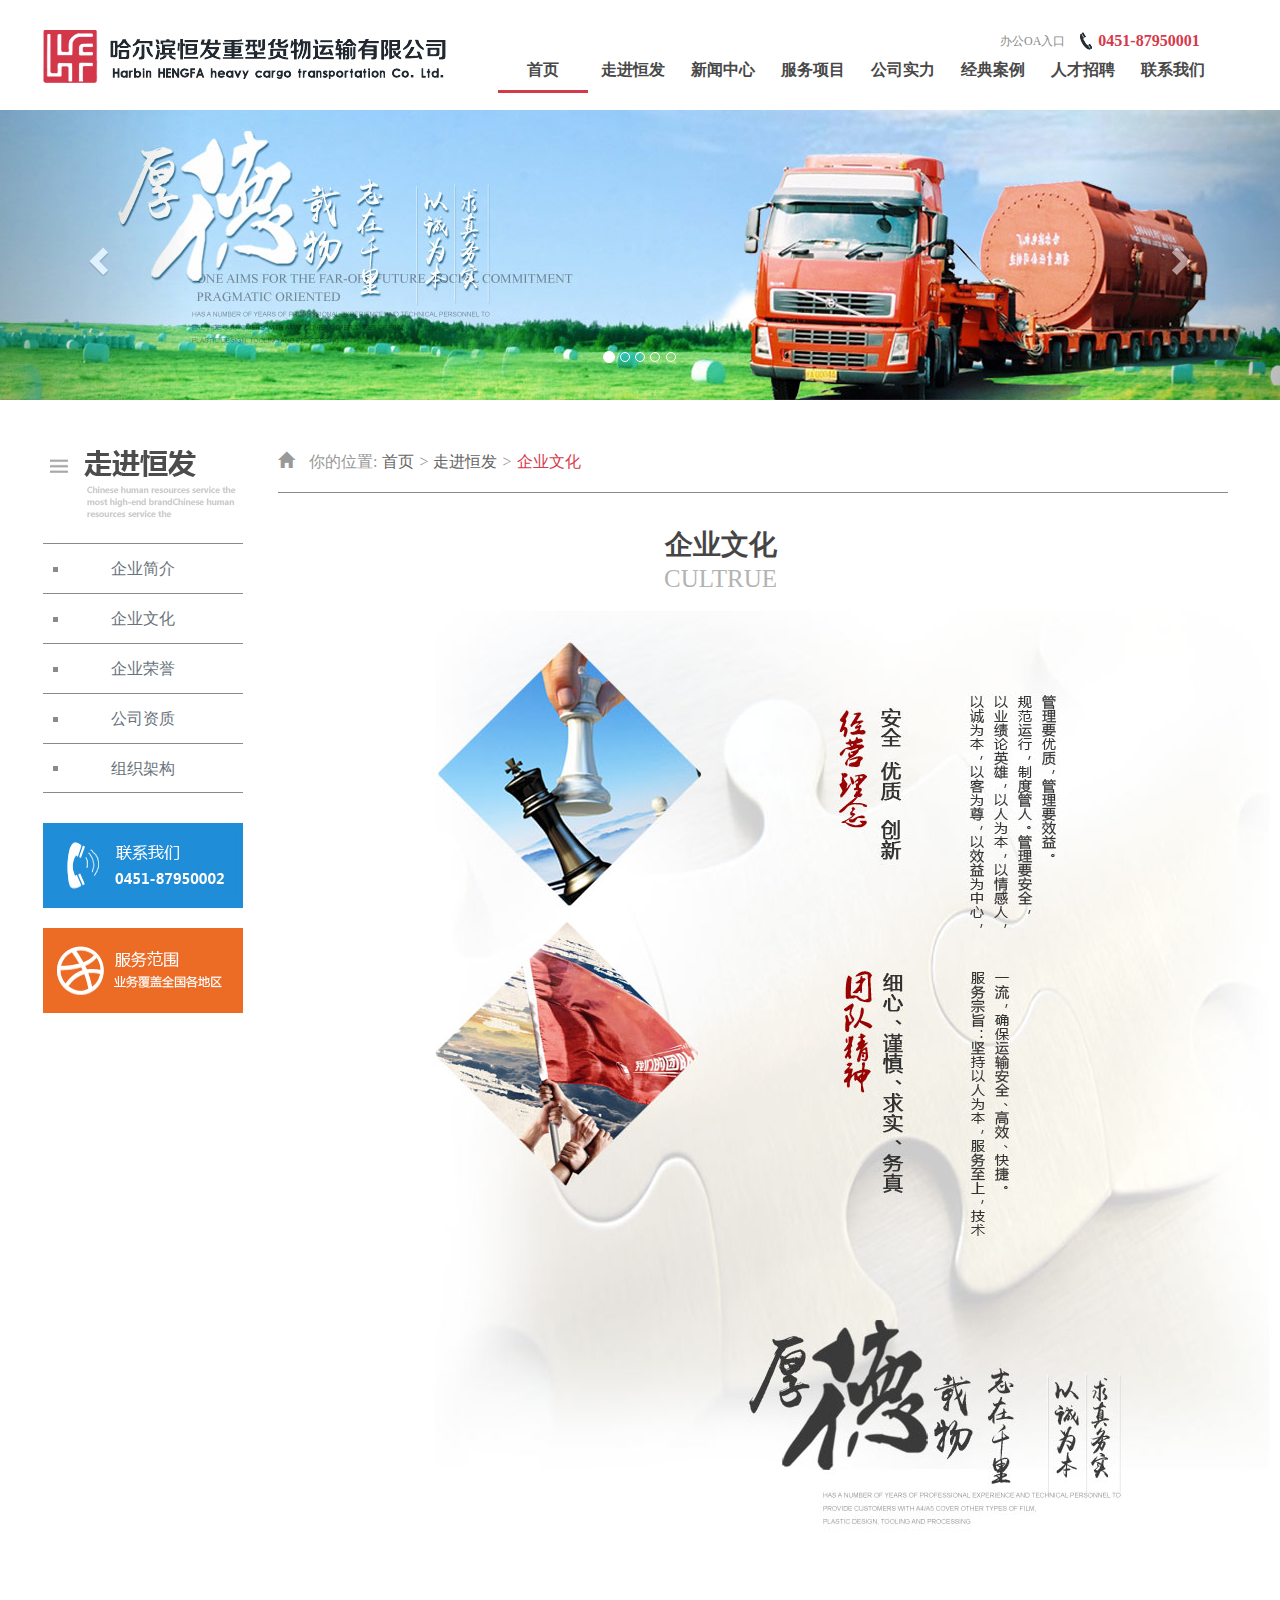
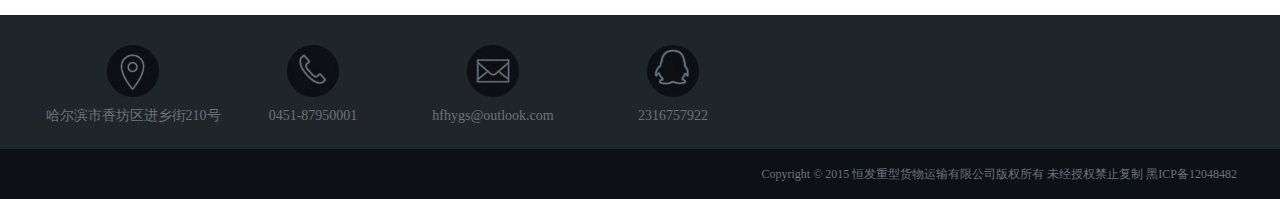
<file: qiyewenhua.html>
<!DOCTYPE html>
<html>
<head lang="en">
    <meta charset="UTF-8">
    <meta http-equiv="X-UA-Compatible" content="IE=edge"/>
    <meta name="viewport" content="width=device-width,initial-scale=1,user-scalable=no"/>
    <meta name="description" content="哈尔滨恒发重型货物运输有限公司始建于2003年，随着中国电力事业的快速发展，公司迅速发展壮大，现已成为技术先进、设备精良、管理规范、业绩突出的现代物流企业。具有电力大件运输总承包甲级资质，通过了安全、质量、环境管理“三标一体”体系认证。电话：0451-8795001" />
    <title>恒发_企业文化</title>
    <link rel="shortcut icon" href="favicon.ico"/>
    <link rel="stylesheet" href="lib/bootstrap/css/bootstrap.css"/>
    <link rel="stylesheet" href="css/main.css"/>
    <!--<link rel="stylesheet" href="css/qiyejianjie.css"/>-->
    <link rel="stylesheet/less" href="less/index.less"/>
    <link rel="stylesheet/less" href="less/wenhua.less"/>


    <!--[if lt IE 9]>
    <script src="lib/html5shiv/html5shiv.min.js"></script>
    <script src="lib/respond/respond.min.js"></script>
    <![endif]-->
</head>
<body>
<!--头部部分-->
<header id="header">
    <div class="container">
        <div class="logo">
            <img src="image/logo.jpg" alt=""/>
        </div>
        <div class="top-r">
            <div class="tt">
                <a href="#">办公OA入口</a>
                <p>0451-87950001</p>
            </div>
            <nav class="navbar navbar-inner">
                <div class="container-fluid">
                    <!-- Brand and toggle get grouped for better mobile display -->


                    <!-- Collect the nav links, forms, and other content for toggling -->
                    <div class="collapse navbar-collapse" id="bs-example-navbar-collapse-1">
                        <ul class="nav navbar-nav">
                            <li class="m active">
                                <a href="index.html" class="ma">首页</a>
                            </li>
                            <li class="m">
                                <a href="" class="ma">走进恒发</a>
                                <ul class="uls">
                                    <li><a href="#">企业简介</a></li>
                                    <li><a href="qiyewenhua.html">企业文化</a></li>
                                    <li><a href="rongyu.html">企业荣誉</a></li>
                                    <li><a href="zizhi.html">公司资质</a></li>
                                    <li><a href="jiagou.html">组织架构</a></li>
                                </ul>
                            </li>
                            <li class="m">
                                <a href="" class="ma">新闻中心</a>
                                <ul class="uls">
                                    <li><a href="">新闻资讯</a></li>
                                    <li><a href="">企业活动</a></li>
                                </ul>
                            </li>
                            <li class="m">
                                <a href="" class="ma">服务项目</a>
                                <ul class="uls">
                                    <li><a href="">火电运输</a></li>
                                    <li><a href="">风电运输</a></li>
                                    <li><a href="">水电运输</a></li>
                                    <li><a href="">石化运输</a></li>
                                    <li><a href="">物流配送</a></li>
                                    <li><a href="">业务范围</a></li>
                                </ul>
                            </li>
                            <li class="m">
                                <a href="" class="ma">公司实力</a>
                                <ul class="uls">
                                    <li><a href="">车辆展示</a></li>
                                    <li><a href="">GPS系统</a></li>
                                    <li><a href="">管车宝</a></li>
                                </ul>
                            </li>
                            <li class="m">
                                <a href="" class="ma">经典案例</a>
                                <ul class="uls">
                                    <li><a href="">江海路联运</a></li>
                                    <li><a href="">嵌夹式运输</a></li>
                                    <li><a href="">板梁运输</a></li>
                                    <li><a href="">精密仪器</a></li>
                                </ul>
                            </li>
                            <li class="m">
                                <a href="" class="ma">人才招聘</a>

                            </li>
                            <li class="m">
                                <a href="" class="ma">联系我们</a>

                            </li>

                        </ul>


                    </div><!-- /.navbar-collapse -->
                </div><!-- /.container-fluid -->
            </nav>
            <!--<div class="nav">-->
            <!--<ul>-->
            <!--<li class="m active">-->
            <!--<a href="">首页</a>-->
            <!--</li>-->
            <!--<li class="m">-->
            <!--<a href="">走进恒发</a>-->
            <!--<ul>-->
            <!--<li><a href="">企业简介</a></li>-->
            <!--<li><a href="">企业文化</a></li>-->
            <!--<li><a href="">企业荣誉</a></li>-->
            <!--<li><a href="">公司资质</a></li>-->
            <!--<li><a href="">组织架构</a></li>-->
            <!--</ul>-->
            <!--</li>-->
            <!--<li class="m">-->
            <!--<a href="">新闻中心</a>-->
            <!--<ul>-->
            <!--<li><a href="">新闻资讯</a></li>-->
            <!--<li><a href="">企业活动</a></li>-->
            <!--</ul>-->
            <!--</li>-->
            <!--<li class="m">-->
            <!--<a href="">服务项目</a>-->
            <!--<ul>-->
            <!--<li><a href="">火电运输</a></li>-->
            <!--<li><a href="">风电运输</a></li>-->
            <!--<li><a href="">水电运输</a></li>-->
            <!--<li><a href="">石化运输</a></li>-->
            <!--<li><a href="">物流配送</a></li>-->
            <!--<li><a href="">业务范围</a></li>-->
            <!--</ul>-->
            <!--</li>-->
            <!--<li class="m">-->
            <!--<a href="">公司实力</a>-->
            <!--<ul>-->
            <!--<li><a href="">车辆展示</a></li>-->
            <!--<li><a href="">GPS系统</a></li>-->
            <!--<li><a href="">管车宝</a></li>-->
            <!--</ul>-->
            <!--</li>-->
            <!--<li class="m">-->
            <!--<a href="">经典案例</a>-->
            <!--<ul>-->
            <!--<li><a href="">江海路联运</a></li>-->
            <!--<li><a href="">嵌夹式运输</a></li>-->
            <!--<li><a href="">板梁运输</a></li>-->
            <!--<li><a href="">精密仪器</a></li>-->
            <!--</ul>-->
            <!--</li>-->
            <!--<li class="m">-->
            <!--<a href="">人才招聘</a>-->

            <!--</li>-->
            <!--<li class="m">-->
            <!--<a href="">联系我们</a>-->

            <!--</li>-->
            <!--</ul>-->
            <!--</div>-->
        </div>

    </div>
</header>
<!--头部结束-->


<!--轮播图-->
<section id="slider">
    <div id="carousel-example-generic" class="carousel slide" data-ride="carousel">
        <!-- Indicators -->
        <ol class="carousel-indicators">
            <li data-target="#carousel-example-generic" data-slide-to="0" class="active"></li>
            <li data-target="#carousel-example-generic" data-slide-to="1"></li>
            <li data-target="#carousel-example-generic" data-slide-to="2"></li>
            <li data-target="#carousel-example-generic" data-slide-to="3"></li>
            <li data-target="#carousel-example-generic" data-slide-to="4"></li>
        </ol>

        <!-- Wrapper for slides -->
        <div class="carousel-inner" role="listbox">
            <div class="item active" style="background: url('image/qiyejianjie/index2_1.jpg') center center no-repeat"></div>
            <div class="item" style="background: url('image/qiyejianjie/index2_2.jpg') center center no-repeat" ></div>
            <div class="item" style="background: url('image/qiyejianjie/index2_3.jpg') center center no-repeat" ></div>
            <div class="item" style="background: url('image/qiyejianjie/index2_6.jpg') center center no-repeat" ></div>
            <div class="item" style="background: url('image/qiyejianjie/index2_7.jpg') center center no-repeat" ></div>

        </div>

        <!-- Controls -->
        <a class="left carousel-control" href="#carousel-example-generic" role="button" data-slide="prev">
            <span class="glyphicon glyphicon-chevron-left" aria-hidden="true"></span>
            <span class="sr-only">Previous</span>
        </a>
        <a class="right carousel-control" href="#carousel-example-generic" role="button" data-slide="next">
            <span class="glyphicon glyphicon-chevron-right" aria-hidden="true"></span>
            <span class="sr-only">Next</span>
        </a>
    </div>
</section>
<!--轮播图结束-->

<section id="content1">
    <div class="container">
        <div class="row">
            <div class="col-md-2 left">
                <div class="one">
                    <img src="image/qiyejianjie/img4.jpg" alt=""/>
                </div>
                <div class="two">
                    <ul>
                        <li><div></div><a href="qiyejianjie.html">企业简介</a></li>
                        <li><div></div><a href="qiyewenhua.html">企业文化</a></li>
                        <li><div></div><a href="rongyu.html">企业荣誉</a></li>
                        <li><div></div><a href="zizhi.html">公司资质</a></li>
                        <li class="last"><div></div><a href="jiagou.html">组织架构</a></li>
                    </ul>
                </div>
                <div class="three">
                    <img src="image/qiyejianjie/img2.jpg" alt=""/>
                    <img src="image/qiyejianjie/img3.jpg" alt=""/>
                </div>
            </div>
            <div class="col-md-10 right">
                <div class="r-top">
                    <p><i class="glyphicon glyphicon-home"></i>你的位置:<a href="index.html" target="_blank" class="dir">首页</a>><a href="">走进恒发</a>><a href="" class="current">企业文化</a></p>
                </div>
                <div class="r-con">
                    <h1>企业文化</h1>
                    <h2>CULTRUE</h2>
                </div>
                <div class="r-foot">
                    <img src="image/qiyejianjie/wenhua.jpg" alt=""/>
                </div>
            </div>
        </div>
    </div>
</section>

<div class="clearboth"></div>
<!--footer-->
<section id="footer">
    <div class="container">
        <div class="footer-top">
            <div class="box1">
                <img src="image/icon2.jpg" alt=""/>
                <p>哈尔滨市香坊区进乡街210号</p>
            </div>
            <div class="box2">
                <img src="image/icon3.jpg" alt=""/>
                <p>0451-87950001</p>
            </div>
            <div class="box3">
                <img src="image/icon4.jpg" alt=""/>
                <p>hfhygs@outlook.com</p>
            </div>
            <div class="box4">
                <img src="image/icon5.jpg" alt=""/>
                <p>2316757922</p>
            </div>
        </div>

    </div>
</section>

<section id="copy">
    <div class="container">
        <p>Copyright © 2015 恒发重型货物运输有限公司版权所有 未经授权禁止复制 黑ICP备12048482</p>
    </div>
</section>
<!--footer end-->
<script src="lib/jquery/jquery.min.js"></script>
<script src="lib/bootstrap/js/bootstrap.min.js"></script>
<script src="less/less.min.js"></script>
<script src="js/main.js"></script>
</body>
</html>
</file>
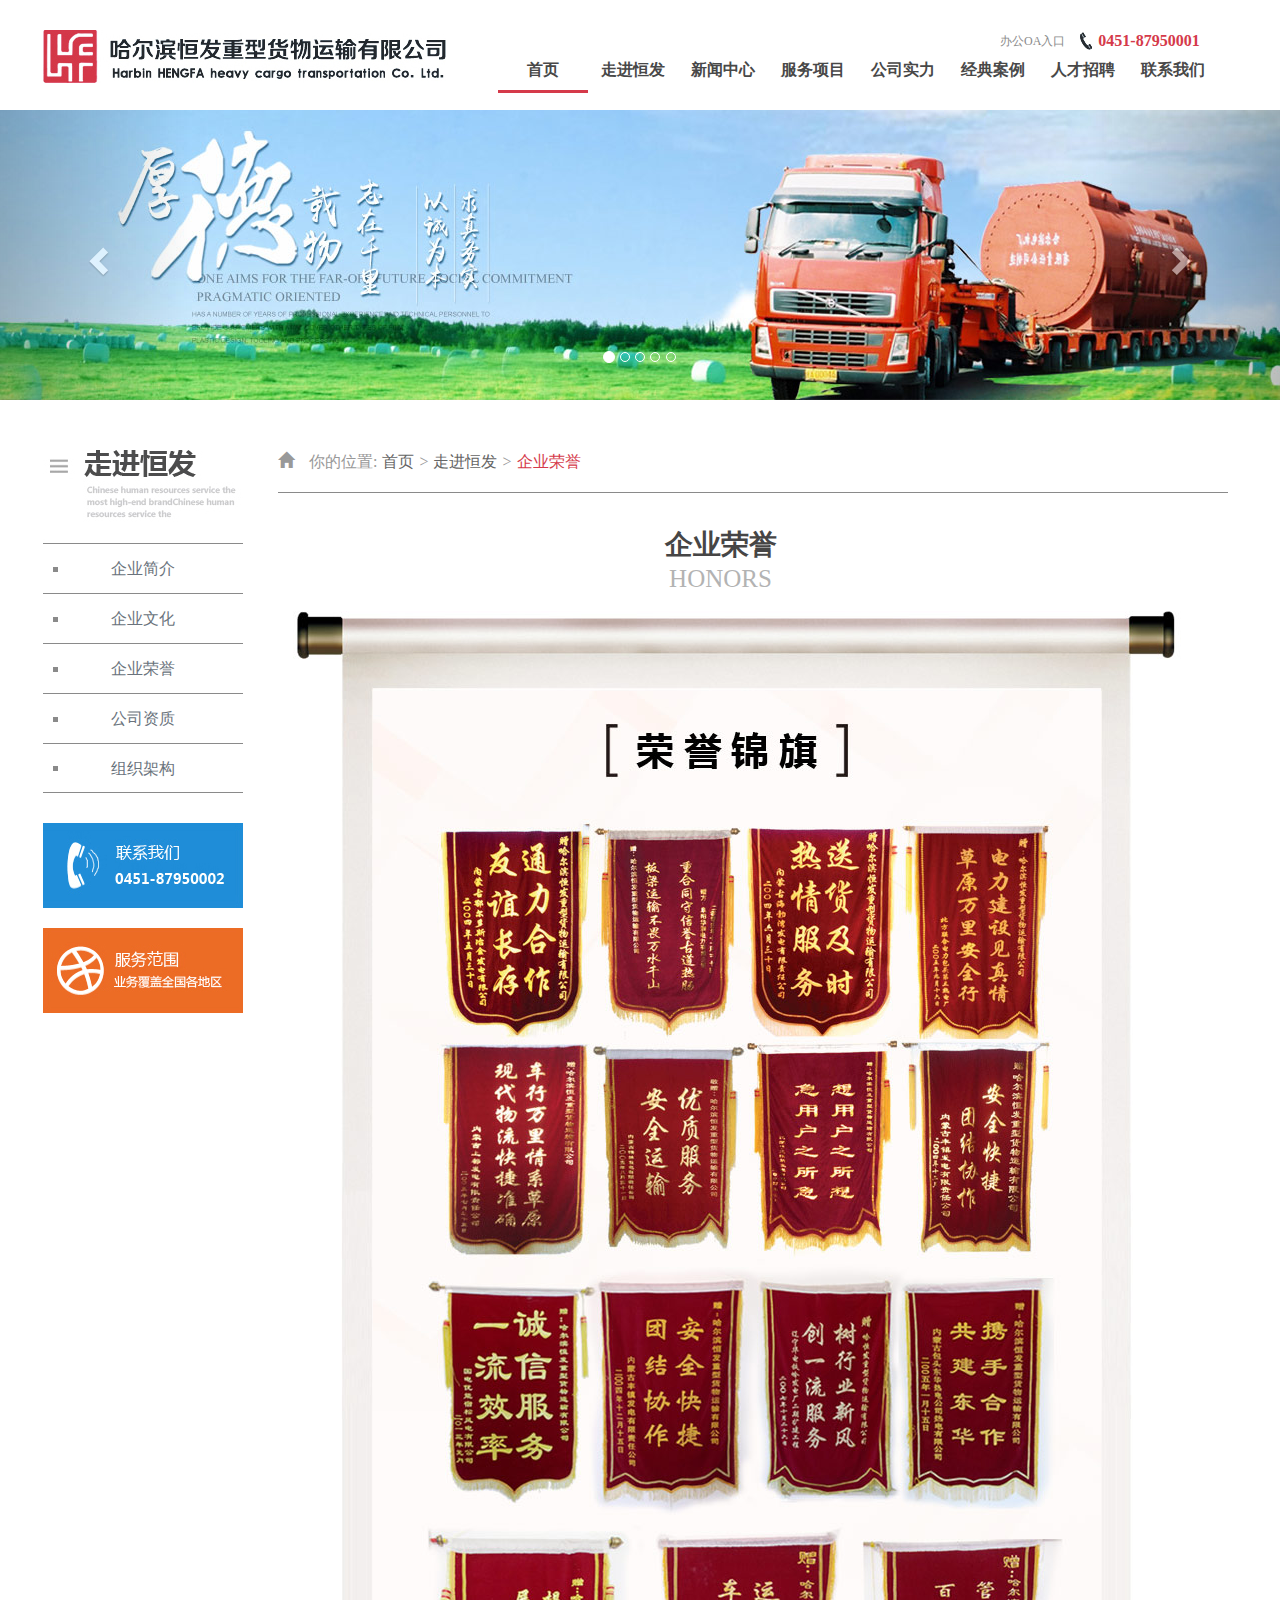
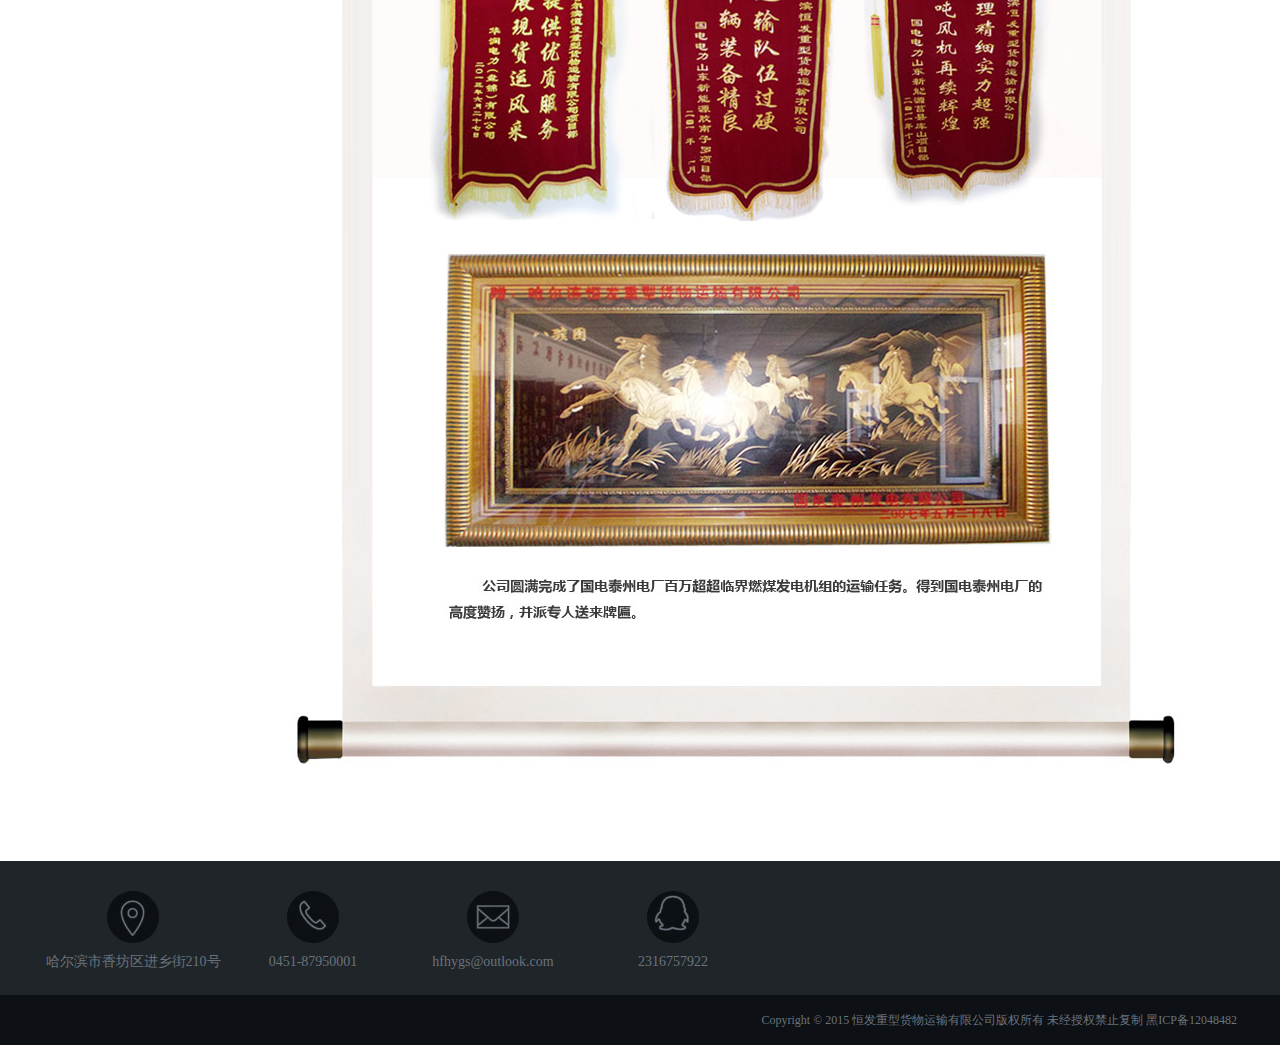
<file: rongyu.html>
<!DOCTYPE html>
<html>
<head lang="en">
    <meta charset="UTF-8">
    <meta http-equiv="X-UA-Compatible" content="IE=edge"/>
    <meta name="viewport" content="width=device-width,initial-scale=1,user-scalable=no"/>
    <meta name="description" content="哈尔滨恒发重型货物运输有限公司始建于2003年，随着中国电力事业的快速发展，公司迅速发展壮大，现已成为技术先进、设备精良、管理规范、业绩突出的现代物流企业。具有电力大件运输总承包甲级资质，通过了安全、质量、环境管理“三标一体”体系认证。电话：0451-8795001" />
    <title>恒发_企业荣誉</title>
    <link rel="shortcut icon" href="favicon.ico"/>
    <link rel="stylesheet" href="lib/bootstrap/css/bootstrap.css"/>
    <link rel="stylesheet" href="css/main.css"/>
    <!--<link rel="stylesheet" href="css/qiyejianjie.css"/>-->
    <link rel="stylesheet/less" href="less/index.less"/>
    <link rel="stylesheet/less" href="less/rongyu.less"/>


    <!--[if lt IE 9]>
    <script src="lib/html5shiv/html5shiv.min.js"></script>
    <script src="lib/respond/respond.min.js"></script>
    <![endif]-->
</head>
<body>
<!--头部部分-->
<header id="header">
    <div class="container">
        <div class="logo">
            <img src="image/logo.jpg" alt=""/>
        </div>
        <div class="top-r">
            <div class="tt">
                <a href="#">办公OA入口</a>
                <p>0451-87950001</p>
            </div>
            <nav class="navbar navbar-inner">
                <div class="container-fluid">
                    <!-- Brand and toggle get grouped for better mobile display -->


                    <!-- Collect the nav links, forms, and other content for toggling -->
                    <div class="collapse navbar-collapse" id="bs-example-navbar-collapse-1">
                        <ul class="nav navbar-nav">
                            <li class="m active">
                                <a href="index.html" class="ma">首页</a>
                            </li>
                            <li class="m">
                                <a href="" class="ma">走进恒发</a>
                                <ul class="uls">
                                    <li><a href="qiyejianjie.html">企业简介</a></li>
                                    <li><a href="qiyewenhua.html">企业文化</a></li>
                                    <li><a href="rongyu.html">企业荣誉</a></li>
                                    <li><a href="zizhi.html">公司资质</a></li>
                                    <li><a href="jiagou.html">组织架构</a></li>
                                </ul>
                            </li>
                            <li class="m">
                                <a href="" class="ma">新闻中心</a>
                                <ul class="uls">
                                    <li><a href="">新闻资讯</a></li>
                                    <li><a href="">企业活动</a></li>
                                </ul>
                            </li>
                            <li class="m">
                                <a href="" class="ma">服务项目</a>
                                <ul class="uls">
                                    <li><a href="">火电运输</a></li>
                                    <li><a href="">风电运输</a></li>
                                    <li><a href="">水电运输</a></li>
                                    <li><a href="">石化运输</a></li>
                                    <li><a href="">物流配送</a></li>
                                    <li><a href="">业务范围</a></li>
                                </ul>
                            </li>
                            <li class="m">
                                <a href="" class="ma">公司实力</a>
                                <ul class="uls">
                                    <li><a href="">车辆展示</a></li>
                                    <li><a href="">GPS系统</a></li>
                                    <li><a href="">管车宝</a></li>
                                </ul>
                            </li>
                            <li class="m">
                                <a href="" class="ma">经典案例</a>
                                <ul class="uls">
                                    <li><a href="">江海路联运</a></li>
                                    <li><a href="">嵌夹式运输</a></li>
                                    <li><a href="">板梁运输</a></li>
                                    <li><a href="">精密仪器</a></li>
                                </ul>
                            </li>
                            <li class="m">
                                <a href="" class="ma">人才招聘</a>

                            </li>
                            <li class="m">
                                <a href="" class="ma">联系我们</a>

                            </li>

                        </ul>


                    </div><!-- /.navbar-collapse -->
                </div><!-- /.container-fluid -->
            </nav>
            <!--<div class="nav">-->
            <!--<ul>-->
            <!--<li class="m active">-->
            <!--<a href="">首页</a>-->
            <!--</li>-->
            <!--<li class="m">-->
            <!--<a href="">走进恒发</a>-->
            <!--<ul>-->
            <!--<li><a href="">企业简介</a></li>-->
            <!--<li><a href="">企业文化</a></li>-->
            <!--<li><a href="">企业荣誉</a></li>-->
            <!--<li><a href="">公司资质</a></li>-->
            <!--<li><a href="">组织架构</a></li>-->
            <!--</ul>-->
            <!--</li>-->
            <!--<li class="m">-->
            <!--<a href="">新闻中心</a>-->
            <!--<ul>-->
            <!--<li><a href="">新闻资讯</a></li>-->
            <!--<li><a href="">企业活动</a></li>-->
            <!--</ul>-->
            <!--</li>-->
            <!--<li class="m">-->
            <!--<a href="">服务项目</a>-->
            <!--<ul>-->
            <!--<li><a href="">火电运输</a></li>-->
            <!--<li><a href="">风电运输</a></li>-->
            <!--<li><a href="">水电运输</a></li>-->
            <!--<li><a href="">石化运输</a></li>-->
            <!--<li><a href="">物流配送</a></li>-->
            <!--<li><a href="">业务范围</a></li>-->
            <!--</ul>-->
            <!--</li>-->
            <!--<li class="m">-->
            <!--<a href="">公司实力</a>-->
            <!--<ul>-->
            <!--<li><a href="">车辆展示</a></li>-->
            <!--<li><a href="">GPS系统</a></li>-->
            <!--<li><a href="">管车宝</a></li>-->
            <!--</ul>-->
            <!--</li>-->
            <!--<li class="m">-->
            <!--<a href="">经典案例</a>-->
            <!--<ul>-->
            <!--<li><a href="">江海路联运</a></li>-->
            <!--<li><a href="">嵌夹式运输</a></li>-->
            <!--<li><a href="">板梁运输</a></li>-->
            <!--<li><a href="">精密仪器</a></li>-->
            <!--</ul>-->
            <!--</li>-->
            <!--<li class="m">-->
            <!--<a href="">人才招聘</a>-->

            <!--</li>-->
            <!--<li class="m">-->
            <!--<a href="">联系我们</a>-->

            <!--</li>-->
            <!--</ul>-->
            <!--</div>-->
        </div>

    </div>
</header>
<!--头部结束-->


<!--轮播图-->
<section id="slider">
    <div id="carousel-example-generic" class="carousel slide" data-ride="carousel">
        <!-- Indicators -->
        <ol class="carousel-indicators">
            <li data-target="#carousel-example-generic" data-slide-to="0" class="active"></li>
            <li data-target="#carousel-example-generic" data-slide-to="1"></li>
            <li data-target="#carousel-example-generic" data-slide-to="2"></li>
            <li data-target="#carousel-example-generic" data-slide-to="3"></li>
            <li data-target="#carousel-example-generic" data-slide-to="4"></li>
        </ol>

        <!-- Wrapper for slides -->
        <div class="carousel-inner" role="listbox">
            <div class="item active" style="background: url('image/qiyejianjie/index2_1.jpg') center center no-repeat"></div>
            <div class="item" style="background: url('image/qiyejianjie/index2_2.jpg') center center no-repeat" ></div>
            <div class="item" style="background: url('image/qiyejianjie/index2_3.jpg') center center no-repeat" ></div>
            <div class="item" style="background: url('image/qiyejianjie/index2_6.jpg') center center no-repeat" ></div>
            <div class="item" style="background: url('image/qiyejianjie/index2_7.jpg') center center no-repeat" ></div>

        </div>

        <!-- Controls -->
        <a class="left carousel-control" href="#carousel-example-generic" role="button" data-slide="prev">
            <span class="glyphicon glyphicon-chevron-left" aria-hidden="true"></span>
            <span class="sr-only">Previous</span>
        </a>
        <a class="right carousel-control" href="#carousel-example-generic" role="button" data-slide="next">
            <span class="glyphicon glyphicon-chevron-right" aria-hidden="true"></span>
            <span class="sr-only">Next</span>
        </a>
    </div>
</section>
<!--轮播图结束-->

<section id="content1">
    <div class="container">
        <div class="row">
            <div class="col-md-2 left">
                <div class="one">
                    <img src="image/qiyejianjie/img4.jpg" alt=""/>
                </div>
                <div class="two">
                    <ul>
                        <li><div></div><a href="qiyejianjie.html">企业简介</a></li>
                        <li><div></div><a href="qiyewenhua.html">企业文化</a></li>
                        <li><div></div><a href="rongyu.html">企业荣誉</a></li>
                        <li><div></div><a href="zizhi.html">公司资质</a></li>
                        <li class="last"><div></div><a href="jiagou.html">组织架构</a></li>
                    </ul>
                </div>
                <div class="three">
                    <img src="image/qiyejianjie/img2.jpg" alt=""/>
                    <img src="image/qiyejianjie/img3.jpg" alt=""/>
                </div>
            </div>
            <div class="col-md-10 right">
                <div class="r-top">
                    <p><i class="glyphicon glyphicon-home"></i>你的位置:<a href="index.html" target="_blank" class="dir">首页</a>><a href="">走进恒发</a>><a href="" class="current">企业荣誉</a></p>
                </div>
                <div class="r-con">
                    <h1>企业荣誉</h1>
                    <h2>HONORS</h2>
                </div>
                <div class="r-foot">
                    <img src="image/qiyejianjie/rongyu.jpg" alt=""/>
                </div>
            </div>
        </div>
    </div>
</section>

<div class="clearboth"></div>
<!--footer-->
<section id="footer">
    <div class="container">
        <div class="footer-top">
            <div class="box1">
                <img src="image/icon2.jpg" alt=""/>
                <p>哈尔滨市香坊区进乡街210号</p>
            </div>
            <div class="box2">
                <img src="image/icon3.jpg" alt=""/>
                <p>0451-87950001</p>
            </div>
            <div class="box3">
                <img src="image/icon4.jpg" alt=""/>
                <p>hfhygs@outlook.com</p>
            </div>
            <div class="box4">
                <img src="image/icon5.jpg" alt=""/>
                <p>2316757922</p>
            </div>
        </div>

    </div>
</section>

<section id="copy">
    <div class="container">
        <p>Copyright © 2015 恒发重型货物运输有限公司版权所有 未经授权禁止复制 黑ICP备12048482</p>
    </div>
</section>
<!--footer end-->
<script src="lib/jquery/jquery.min.js"></script>
<script src="lib/bootstrap/js/bootstrap.min.js"></script>
<script src="less/less.min.js"></script>
<script src="js/main.js"></script>
</body>
</html>
</file>
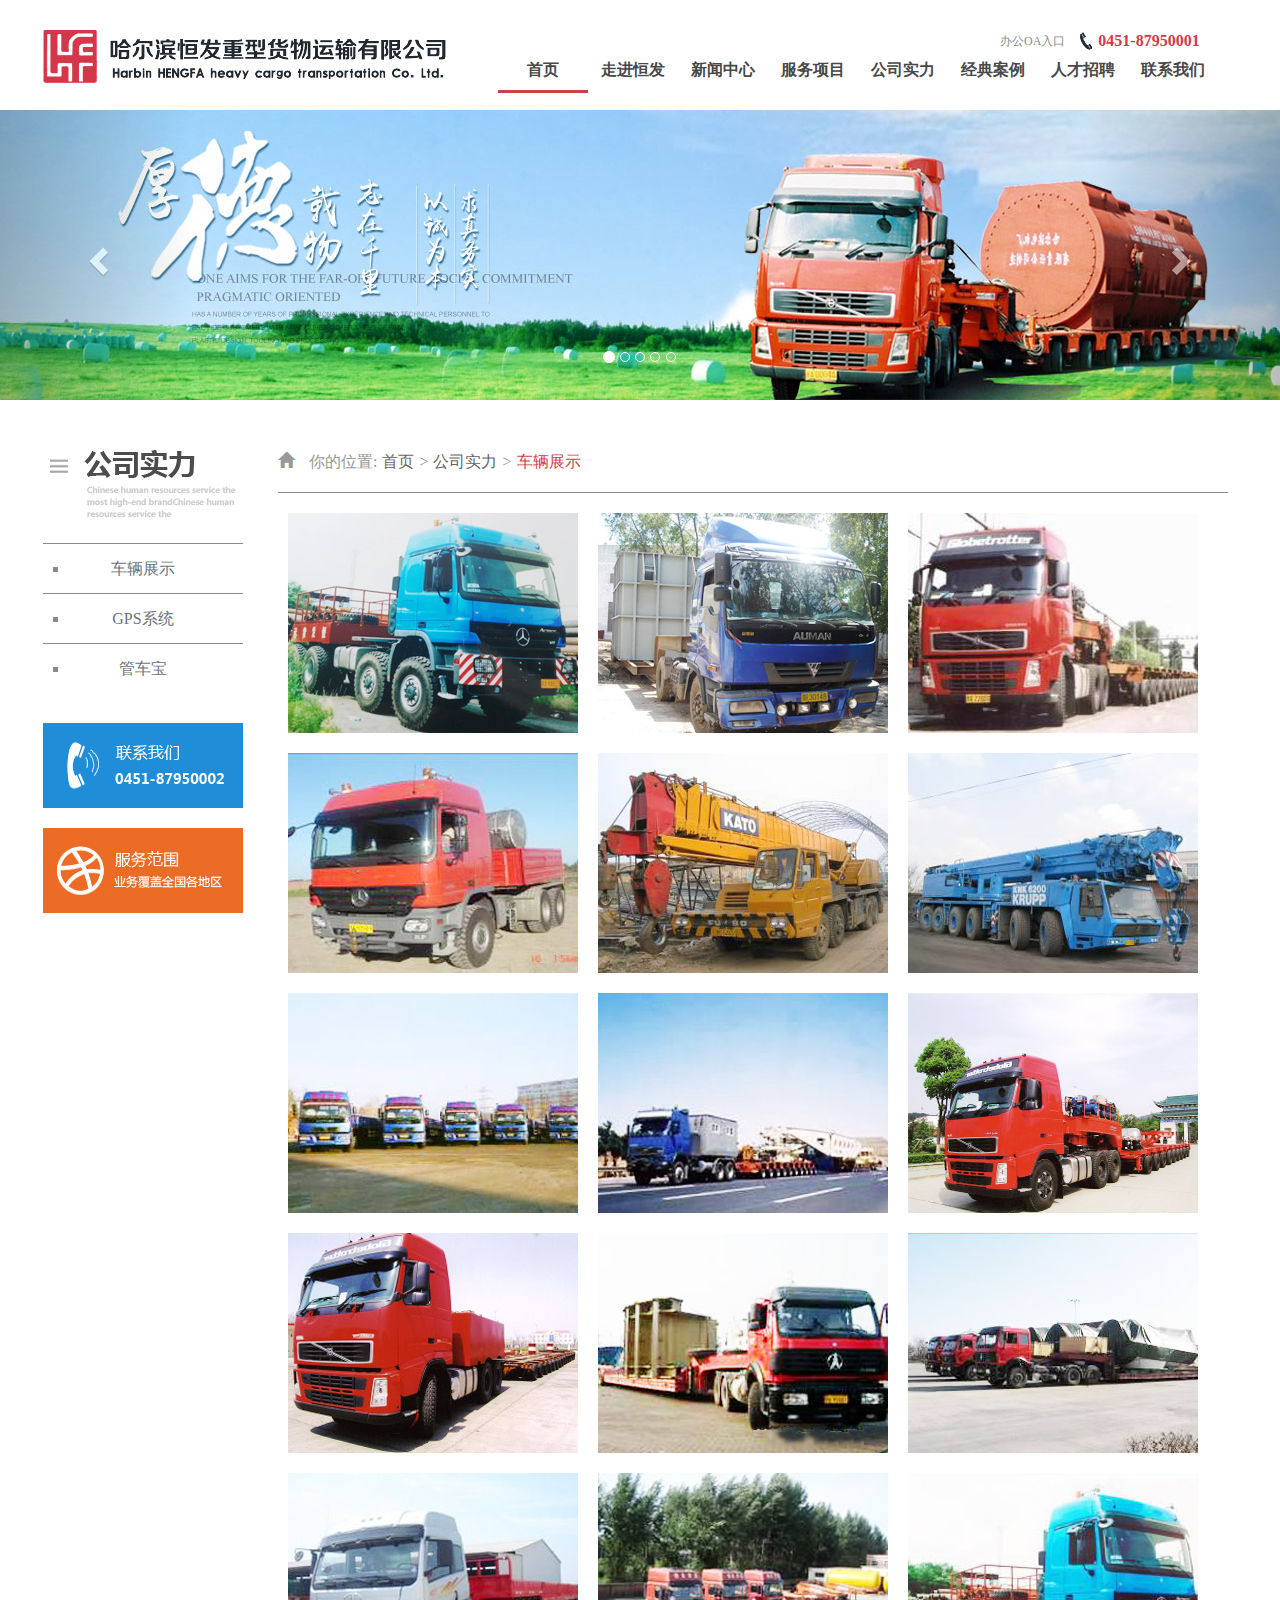
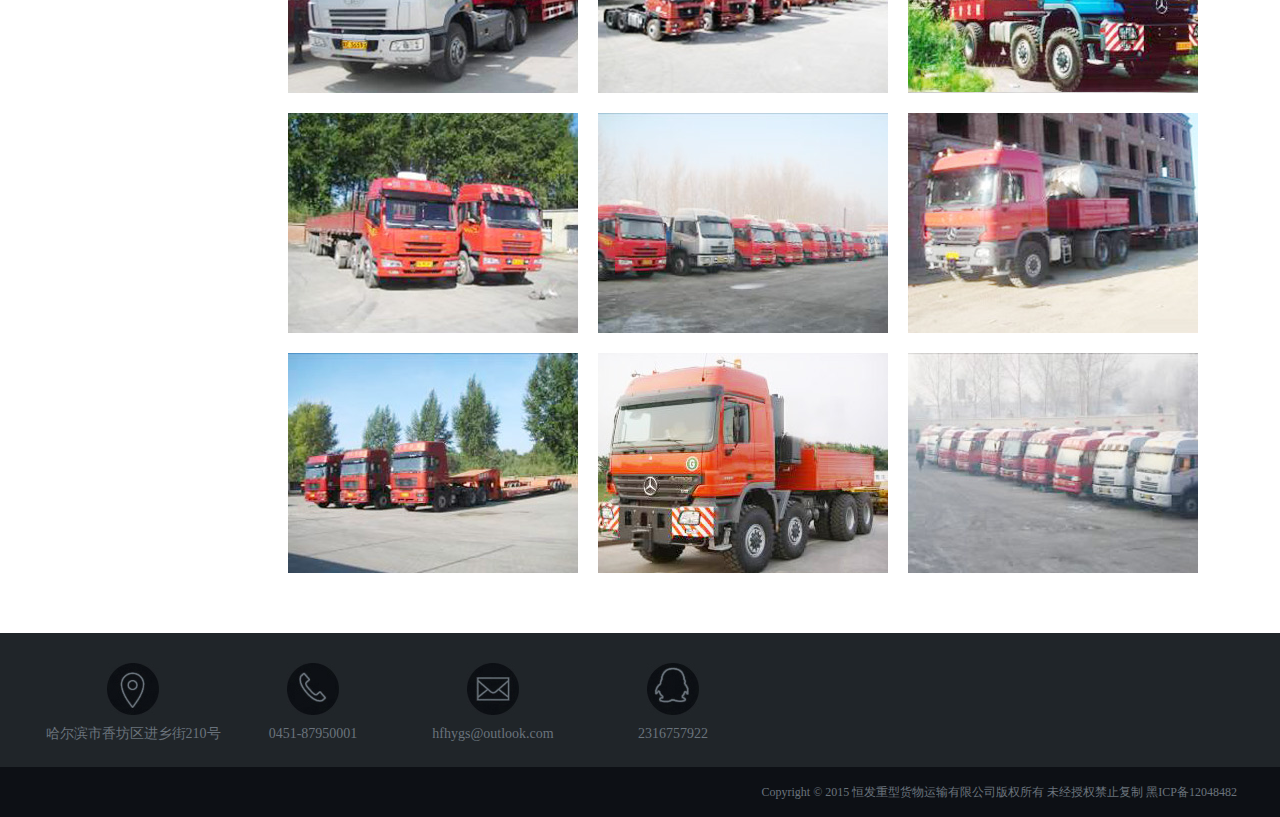
<file: zhanshi.html>
<!DOCTYPE html>
<html>
<head lang="en">
    <meta charset="UTF-8">
    <meta http-equiv="X-UA-Compatible" content="IE=edge"/>
    <meta name="viewport" content="width=device-width,initial-scale=1,user-scalable=no"/>
    <meta name="description" content="哈尔滨恒发重型货物运输有限公司始建于2003年，随着中国电力事业的快速发展，公司迅速发展壮大，现已成为技术先进、设备精良、管理规范、业绩突出的现代物流企业。具有电力大件运输总承包甲级资质，通过了安全、质量、环境管理“三标一体”体系认证。电话：0451-8795001" />
    <title>恒发_车辆展示</title>
    <link rel="shortcut icon" href="favicon.ico"/>
    <link rel="stylesheet" href="lib/bootstrap/css/bootstrap.css"/>
    <link rel="stylesheet" href="css/main.css"/>
    <!--<link rel="stylesheet" href="css/qiyejianjie.css"/>-->
    <link rel="stylesheet/less" href="less/index.less"/>
    <link rel="stylesheet/less" href="less/zhanshi.less"/>


    <!--[if lt IE 9]>
    <script src="lib/html5shiv/html5shiv.min.js"></script>
    <script src="lib/respond/respond.min.js"></script>
    <![endif]-->
</head>
<body>
<!--头部部分-->
<header id="header">
    <div class="container">
        <div class="logo">
            <img src="image/logo.jpg" alt=""/>
        </div>
        <div class="top-r">
            <div class="tt">
                <a href="#">办公OA入口</a>
                <p>0451-87950001</p>
            </div>
            <nav class="navbar navbar-inner">
                <div class="container-fluid">
                    <!-- Brand and toggle get grouped for better mobile display -->


                    <!-- Collect the nav links, forms, and other content for toggling -->
                    <div class="collapse navbar-collapse" id="bs-example-navbar-collapse-1">
                        <ul class="nav navbar-nav">
                            <li class="m active">
                                <a href="index.html" class="ma">首页</a>
                            </li>
                            <li class="m">
                                <a href="" class="ma">走进恒发</a>
                                <ul class="uls">
                                    <li><a href="qiyejianjie.html">企业简介</a></li>
                                    <li><a href="qiyewenhua.html">企业文化</a></li>
                                    <li><a href="rongyu.html">企业荣誉</a></li>
                                    <li><a href="zizhi.html">公司资质</a></li>
                                    <li><a href="jiagou.html">组织架构</a></li>
                                </ul>
                            </li>
                            <li class="m">
                                <a href="" class="ma">新闻中心</a>
                                <ul class="uls">
                                    <li><a href="">新闻资讯</a></li>
                                    <li><a href="">企业活动</a></li>
                                </ul>
                            </li>
                            <li class="m">
                                <a href="" class="ma">服务项目</a>
                                <ul class="uls">
                                    <li><a href="">火电运输</a></li>
                                    <li><a href="">风电运输</a></li>
                                    <li><a href="">水电运输</a></li>
                                    <li><a href="">石化运输</a></li>
                                    <li><a href="">物流配送</a></li>
                                    <li><a href="">业务范围</a></li>
                                </ul>
                            </li>
                            <li class="m">
                                <a href="" class="ma">公司实力</a>
                                <ul class="uls">
                                    <li><a href="">车辆展示</a></li>
                                    <li><a href="">GPS系统</a></li>
                                    <li><a href="">管车宝</a></li>
                                </ul>
                            </li>
                            <li class="m">
                                <a href="" class="ma">经典案例</a>
                                <ul class="uls">
                                    <li><a href="">江海路联运</a></li>
                                    <li><a href="">嵌夹式运输</a></li>
                                    <li><a href="">板梁运输</a></li>
                                    <li><a href="">精密仪器</a></li>
                                </ul>
                            </li>
                            <li class="m">
                                <a href="" class="ma">人才招聘</a>

                            </li>
                            <li class="m">
                                <a href="" class="ma">联系我们</a>

                            </li>

                        </ul>


                    </div><!-- /.navbar-collapse -->
                </div><!-- /.container-fluid -->
            </nav>
            <!--<div class="nav">-->
            <!--<ul>-->
            <!--<li class="m active">-->
            <!--<a href="">首页</a>-->
            <!--</li>-->
            <!--<li class="m">-->
            <!--<a href="">走进恒发</a>-->
            <!--<ul>-->
            <!--<li><a href="">企业简介</a></li>-->
            <!--<li><a href="">企业文化</a></li>-->
            <!--<li><a href="">企业荣誉</a></li>-->
            <!--<li><a href="">公司资质</a></li>-->
            <!--<li><a href="">组织架构</a></li>-->
            <!--</ul>-->
            <!--</li>-->
            <!--<li class="m">-->
            <!--<a href="">新闻中心</a>-->
            <!--<ul>-->
            <!--<li><a href="">新闻资讯</a></li>-->
            <!--<li><a href="">企业活动</a></li>-->
            <!--</ul>-->
            <!--</li>-->
            <!--<li class="m">-->
            <!--<a href="">服务项目</a>-->
            <!--<ul>-->
            <!--<li><a href="">火电运输</a></li>-->
            <!--<li><a href="">风电运输</a></li>-->
            <!--<li><a href="">水电运输</a></li>-->
            <!--<li><a href="">石化运输</a></li>-->
            <!--<li><a href="">物流配送</a></li>-->
            <!--<li><a href="">业务范围</a></li>-->
            <!--</ul>-->
            <!--</li>-->
            <!--<li class="m">-->
            <!--<a href="">公司实力</a>-->
            <!--<ul>-->
            <!--<li><a href="">车辆展示</a></li>-->
            <!--<li><a href="">GPS系统</a></li>-->
            <!--<li><a href="">管车宝</a></li>-->
            <!--</ul>-->
            <!--</li>-->
            <!--<li class="m">-->
            <!--<a href="">经典案例</a>-->
            <!--<ul>-->
            <!--<li><a href="">江海路联运</a></li>-->
            <!--<li><a href="">嵌夹式运输</a></li>-->
            <!--<li><a href="">板梁运输</a></li>-->
            <!--<li><a href="">精密仪器</a></li>-->
            <!--</ul>-->
            <!--</li>-->
            <!--<li class="m">-->
            <!--<a href="">人才招聘</a>-->

            <!--</li>-->
            <!--<li class="m">-->
            <!--<a href="">联系我们</a>-->

            <!--</li>-->
            <!--</ul>-->
            <!--</div>-->
        </div>

    </div>
</header>
<!--头部结束-->


<!--轮播图-->
<section id="slider">
    <div id="carousel-example-generic" class="carousel slide" data-ride="carousel">
        <!-- Indicators -->
        <ol class="carousel-indicators">
            <li data-target="#carousel-example-generic" data-slide-to="0" class="active"></li>
            <li data-target="#carousel-example-generic" data-slide-to="1"></li>
            <li data-target="#carousel-example-generic" data-slide-to="2"></li>
            <li data-target="#carousel-example-generic" data-slide-to="3"></li>
            <li data-target="#carousel-example-generic" data-slide-to="4"></li>
        </ol>

        <!-- Wrapper for slides -->
        <div class="carousel-inner" role="listbox">
            <div class="item active" style="background: url('image/qiyejianjie/index2_1.jpg') center center no-repeat"></div>
            <div class="item" style="background: url('image/qiyejianjie/index2_2.jpg') center center no-repeat" ></div>
            <div class="item" style="background: url('image/qiyejianjie/index2_3.jpg') center center no-repeat" ></div>
            <div class="item" style="background: url('image/qiyejianjie/index2_6.jpg') center center no-repeat" ></div>
            <div class="item" style="background: url('image/qiyejianjie/index2_7.jpg') center center no-repeat" ></div>

        </div>

        <!-- Controls -->
        <a class="left carousel-control" href="#carousel-example-generic" role="button" data-slide="prev">
            <span class="glyphicon glyphicon-chevron-left" aria-hidden="true"></span>
            <span class="sr-only">Previous</span>
        </a>
        <a class="right carousel-control" href="#carousel-example-generic" role="button" data-slide="next">
            <span class="glyphicon glyphicon-chevron-right" aria-hidden="true"></span>
            <span class="sr-only">Next</span>
        </a>
    </div>
</section>
<!--轮播图结束-->

<section id="content1">
    <div class="container">
        <div class="row">
            <div class="col-md-2 left">
                <div class="one">
                    <img src="image/fuwu/img10.jpg" alt=""/>
                </div>
                <div class="two">
                    <ul>
                        <li><div></div><a href="qiyejianjie.html">车辆展示</a></li>
                        <li><div></div><a href="qiyewenhua.html">GPS系统</a></li>
                        <li><div></div><a href="rongyu.html">管车宝</a></li>
                    </ul>
                </div>
                <div class="three">
                    <img src="image/qiyejianjie/img2.jpg" alt=""/>
                    <img src="image/qiyejianjie/img3.jpg" alt=""/>
                </div>
            </div>
            <div class="col-md-10 right">
                <div class="r-top">
                    <p><i class="glyphicon glyphicon-home"></i>你的位置:<a href="index.html" target="_blank" class="dir">首页</a>><a href="">公司实力</a>><a href="" class="current">车辆展示</a></p>
                </div>
                <div class="r-con">
                    <ul>
                        <li><img src="image/fuwu/car1.jpg" alt=""/></li>
                        <li><img src="image/fuwu/car2.jpg" alt=""/></li>
                        <li><img src="image/fuwu/car3.jpg" alt=""/></li>
                        <li><img src="image/fuwu/car4.jpg" alt=""/></li>
                        <li><img src="image/fuwu/car5.jpg" alt=""/></li>
                        <li><img src="image/fuwu/car6.jpg" alt=""/></li>
                        <li><img src="image/fuwu/car7.jpg" alt=""/></li>
                        <li><img src="image/fuwu/car8.jpg" alt=""/></li>
                        <li><img src="image/fuwu/car9.jpg" alt=""/></li>
                        <li><img src="image/fuwu/car10.jpg" alt=""/></li>
                        <li><img src="image/fuwu/car11.jpg" alt=""/></li>
                        <li><img src="image/fuwu/car12.jpg" alt=""/></li>
                        <li><img src="image/fuwu/car13.jpg" alt=""/></li>
                        <li><img src="image/fuwu/car14.jpg" alt=""/></li>
                        <li><img src="image/fuwu/car15.jpg" alt=""/></li>
                        <li><img src="image/fuwu/car16.jpg" alt=""/></li>
                        <li><img src="image/fuwu/car17.jpg" alt=""/></li>
                        <li><img src="image/fuwu/car18.jpg" alt=""/></li>
                        <li><img src="image/fuwu/car19.jpg" alt=""/></li>
                        <li><img src="image/fuwu/car20.jpg" alt=""/></li>
                        <li><img src="image/fuwu/car21.jpg" alt=""/></li>
                    </ul>
                </div>
            </div>
        </div>
    </div>
</section>

<div class="clearboth"></div>
<!--footer-->
<section id="footer">
    <div class="container">
        <div class="footer-top">
            <div class="box1">
                <img src="image/icon2.jpg" alt=""/>
                <p>哈尔滨市香坊区进乡街210号</p>
            </div>
            <div class="box2">
                <img src="image/icon3.jpg" alt=""/>
                <p>0451-87950001</p>
            </div>
            <div class="box3">
                <img src="image/icon4.jpg" alt=""/>
                <p>hfhygs@outlook.com</p>
            </div>
            <div class="box4">
                <img src="image/icon5.jpg" alt=""/>
                <p>2316757922</p>
            </div>
        </div>

    </div>
</section>

<section id="copy">
    <div class="container">
        <p>Copyright © 2015 恒发重型货物运输有限公司版权所有 未经授权禁止复制 黑ICP备12048482</p>
    </div>
</section>
<!--footer end-->
<script src="lib/jquery/jquery.min.js"></script>
<script src="lib/bootstrap/js/bootstrap.min.js"></script>
<script src="less/less.min.js"></script>
<script src="js/main.js"></script>
</body>
</html>
</file>
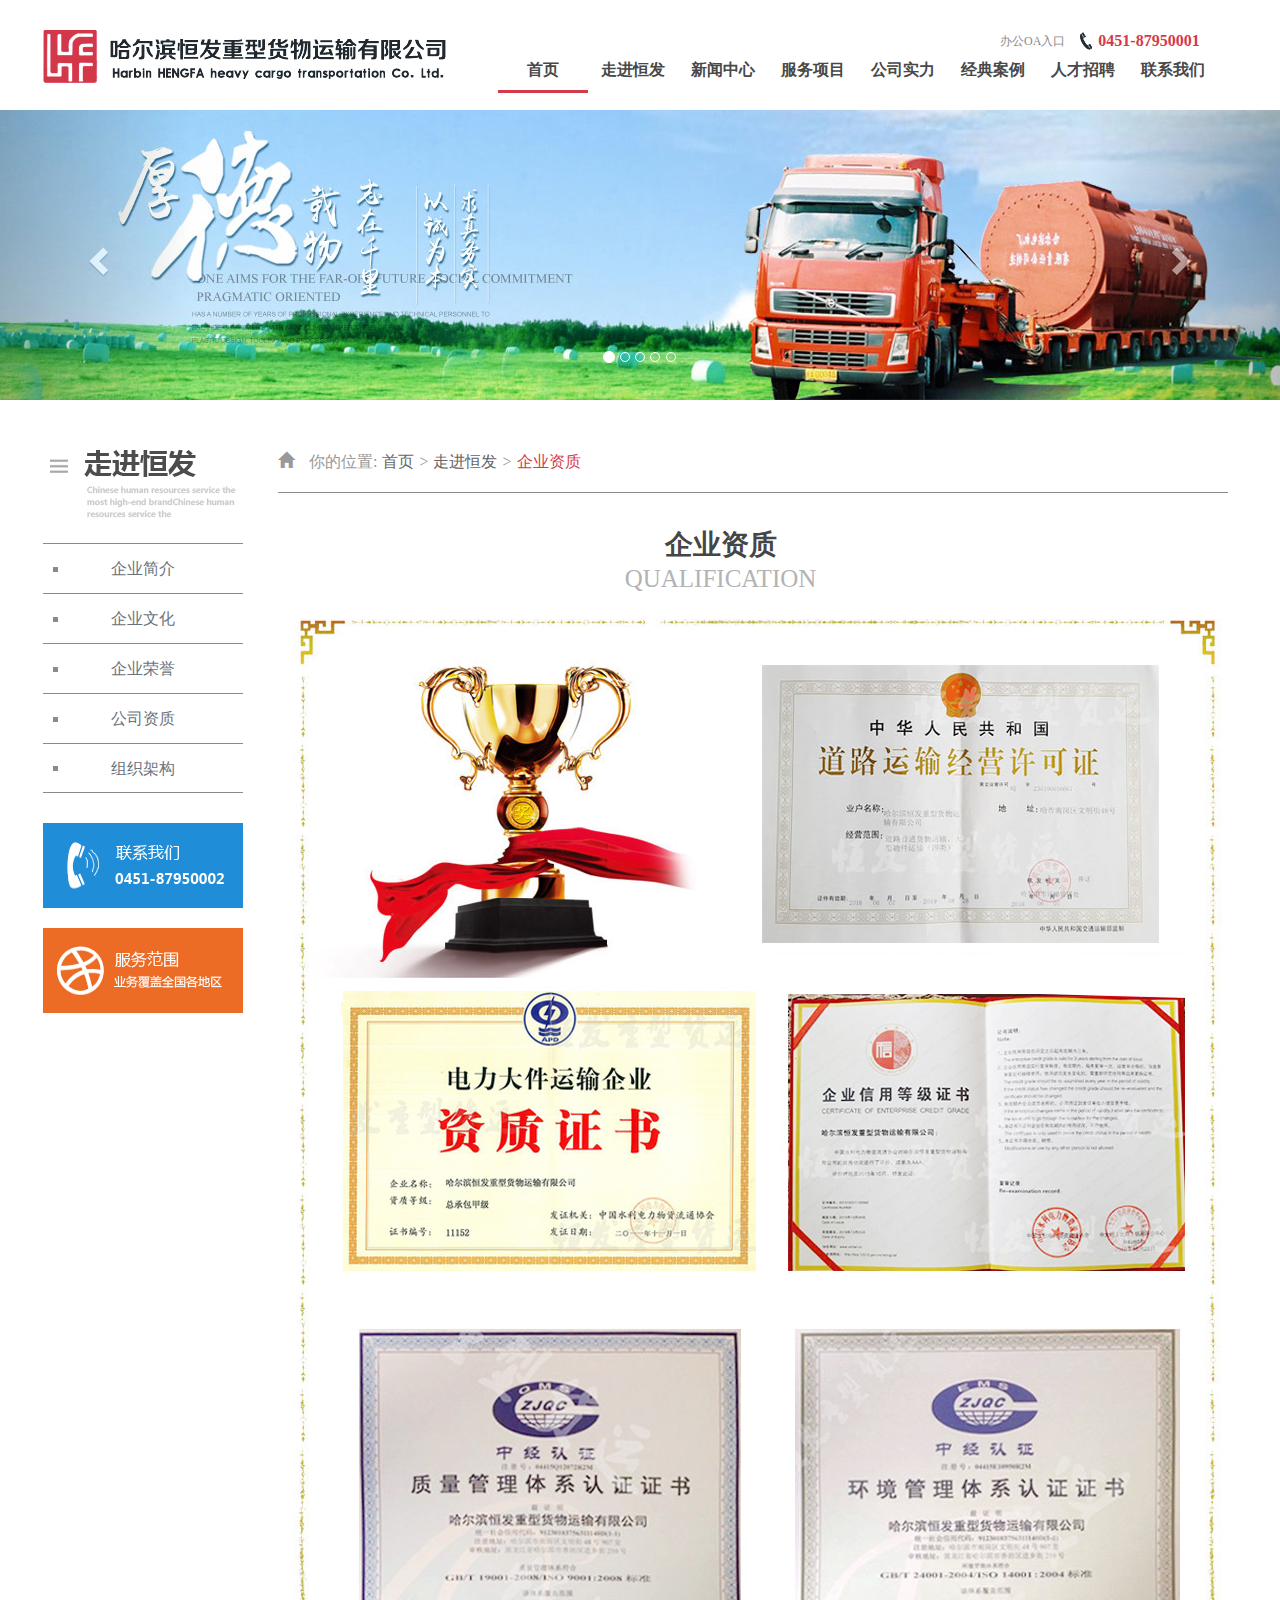
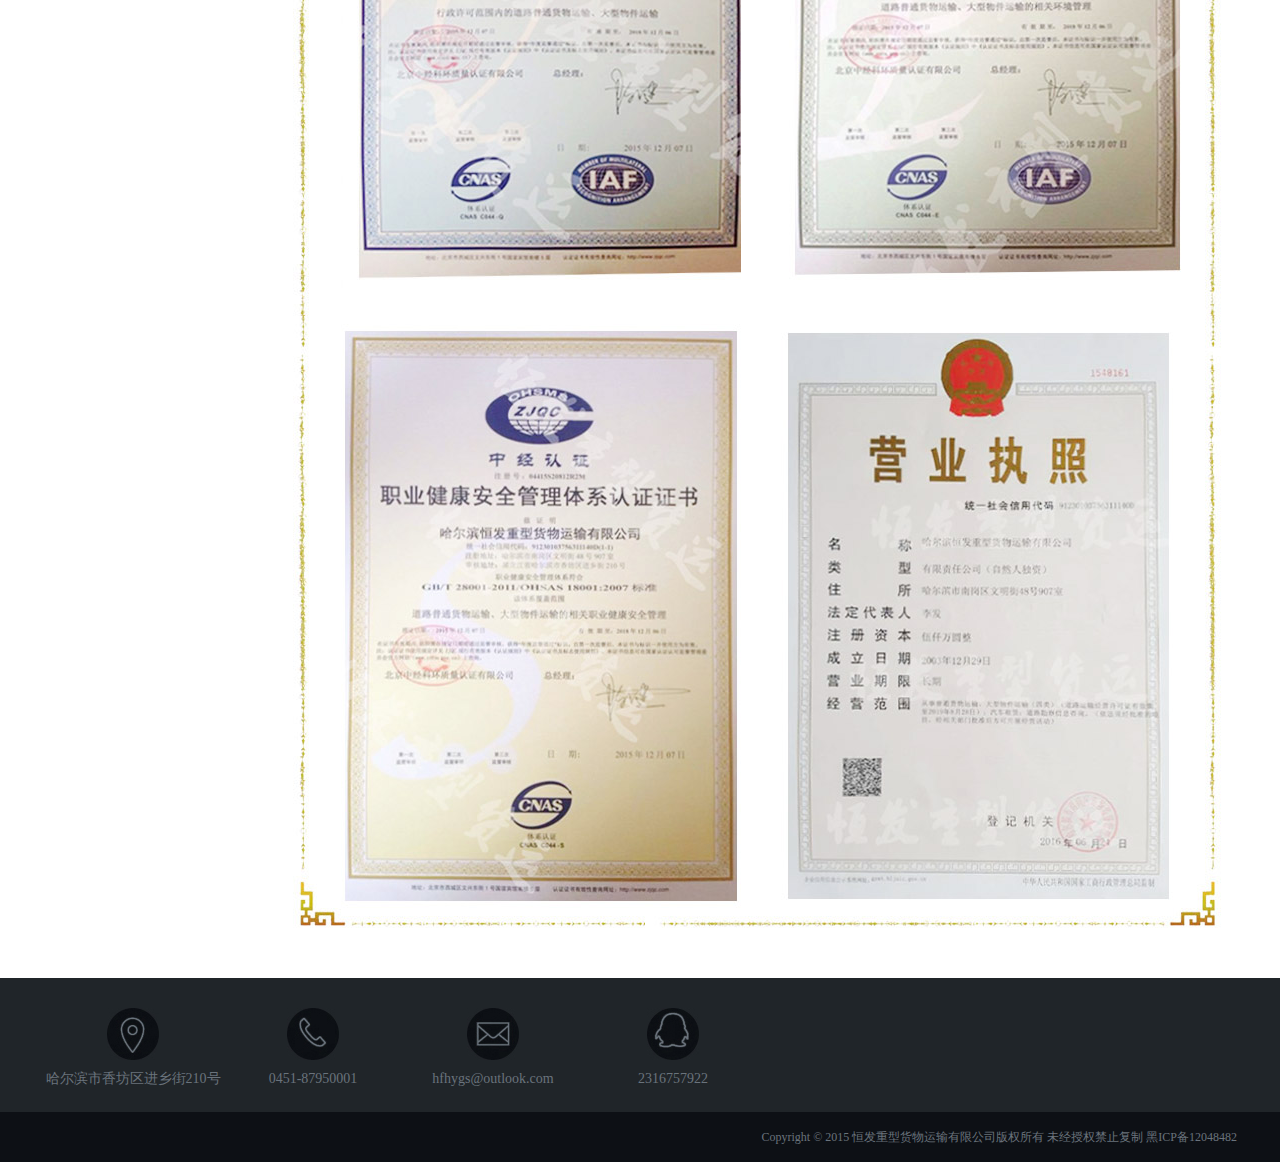
<file: zizhi.html>
<!DOCTYPE html>
<html>
<head lang="en">
    <meta charset="UTF-8">
    <meta http-equiv="X-UA-Compatible" content="IE=edge"/>
    <meta name="viewport" content="width=device-width,initial-scale=1,user-scalable=no"/>
    <meta name="description" content="哈尔滨恒发重型货物运输有限公司始建于2003年，随着中国电力事业的快速发展，公司迅速发展壮大，现已成为技术先进、设备精良、管理规范、业绩突出的现代物流企业。具有电力大件运输总承包甲级资质，通过了安全、质量、环境管理“三标一体”体系认证。电话：0451-8795001" />
    <title>恒发_企业资质</title>
    <link rel="shortcut icon" href="favicon.ico"/>
    <link rel="stylesheet" href="lib/bootstrap/css/bootstrap.css"/>
    <link rel="stylesheet" href="css/main.css"/>
    <!--<link rel="stylesheet" href="css/qiyejianjie.css"/>-->
    <link rel="stylesheet/less" href="less/index.less"/>
    <link rel="stylesheet/less" href="less/rongyu.less"/>


    <!--[if lt IE 9]>
    <script src="lib/html5shiv/html5shiv.min.js"></script>
    <script src="lib/respond/respond.min.js"></script>
    <![endif]-->
</head>
<body>
<!--头部部分-->
<header id="header">
    <div class="container">
        <div class="logo">
            <img src="image/logo.jpg" alt=""/>
        </div>
        <div class="top-r">
            <div class="tt">
                <a href="#">办公OA入口</a>
                <p>0451-87950001</p>
            </div>
            <nav class="navbar navbar-inner">
                <div class="container-fluid">
                    <!-- Brand and toggle get grouped for better mobile display -->


                    <!-- Collect the nav links, forms, and other content for toggling -->
                    <div class="collapse navbar-collapse" id="bs-example-navbar-collapse-1">
                        <ul class="nav navbar-nav">
                            <li class="m active">
                                <a href="index.html" class="ma">首页</a>
                            </li>
                            <li class="m">
                                <a href="" class="ma">走进恒发</a>
                                <ul class="uls">
                                    <li><a href="qiyejianjie.html">企业简介</a></li>
                                    <li><a href="qiyewenhua.html">企业文化</a></li>
                                    <li><a href="rongyu.html">企业荣誉</a></li>
                                    <li><a href="zizhi.html">公司资质</a></li>
                                    <li><a href="jiagou.html">组织架构</a></li>
                                </ul>
                            </li>
                            <li class="m">
                                <a href="" class="ma">新闻中心</a>
                                <ul class="uls">
                                    <li><a href="">新闻资讯</a></li>
                                    <li><a href="">企业活动</a></li>
                                </ul>
                            </li>
                            <li class="m">
                                <a href="" class="ma">服务项目</a>
                                <ul class="uls">
                                    <li><a href="">火电运输</a></li>
                                    <li><a href="">风电运输</a></li>
                                    <li><a href="">水电运输</a></li>
                                    <li><a href="">石化运输</a></li>
                                    <li><a href="">物流配送</a></li>
                                    <li><a href="">业务范围</a></li>
                                </ul>
                            </li>
                            <li class="m">
                                <a href="" class="ma">公司实力</a>
                                <ul class="uls">
                                    <li><a href="">车辆展示</a></li>
                                    <li><a href="">GPS系统</a></li>
                                    <li><a href="">管车宝</a></li>
                                </ul>
                            </li>
                            <li class="m">
                                <a href="" class="ma">经典案例</a>
                                <ul class="uls">
                                    <li><a href="">江海路联运</a></li>
                                    <li><a href="">嵌夹式运输</a></li>
                                    <li><a href="">板梁运输</a></li>
                                    <li><a href="">精密仪器</a></li>
                                </ul>
                            </li>
                            <li class="m">
                                <a href="" class="ma">人才招聘</a>

                            </li>
                            <li class="m">
                                <a href="" class="ma">联系我们</a>

                            </li>

                        </ul>


                    </div><!-- /.navbar-collapse -->
                </div><!-- /.container-fluid -->
            </nav>
            <!--<div class="nav">-->
            <!--<ul>-->
            <!--<li class="m active">-->
            <!--<a href="">首页</a>-->
            <!--</li>-->
            <!--<li class="m">-->
            <!--<a href="">走进恒发</a>-->
            <!--<ul>-->
            <!--<li><a href="">企业简介</a></li>-->
            <!--<li><a href="">企业文化</a></li>-->
            <!--<li><a href="">企业荣誉</a></li>-->
            <!--<li><a href="">公司资质</a></li>-->
            <!--<li><a href="">组织架构</a></li>-->
            <!--</ul>-->
            <!--</li>-->
            <!--<li class="m">-->
            <!--<a href="">新闻中心</a>-->
            <!--<ul>-->
            <!--<li><a href="">新闻资讯</a></li>-->
            <!--<li><a href="">企业活动</a></li>-->
            <!--</ul>-->
            <!--</li>-->
            <!--<li class="m">-->
            <!--<a href="">服务项目</a>-->
            <!--<ul>-->
            <!--<li><a href="">火电运输</a></li>-->
            <!--<li><a href="">风电运输</a></li>-->
            <!--<li><a href="">水电运输</a></li>-->
            <!--<li><a href="">石化运输</a></li>-->
            <!--<li><a href="">物流配送</a></li>-->
            <!--<li><a href="">业务范围</a></li>-->
            <!--</ul>-->
            <!--</li>-->
            <!--<li class="m">-->
            <!--<a href="">公司实力</a>-->
            <!--<ul>-->
            <!--<li><a href="">车辆展示</a></li>-->
            <!--<li><a href="">GPS系统</a></li>-->
            <!--<li><a href="">管车宝</a></li>-->
            <!--</ul>-->
            <!--</li>-->
            <!--<li class="m">-->
            <!--<a href="">经典案例</a>-->
            <!--<ul>-->
            <!--<li><a href="">江海路联运</a></li>-->
            <!--<li><a href="">嵌夹式运输</a></li>-->
            <!--<li><a href="">板梁运输</a></li>-->
            <!--<li><a href="">精密仪器</a></li>-->
            <!--</ul>-->
            <!--</li>-->
            <!--<li class="m">-->
            <!--<a href="">人才招聘</a>-->

            <!--</li>-->
            <!--<li class="m">-->
            <!--<a href="">联系我们</a>-->

            <!--</li>-->
            <!--</ul>-->
            <!--</div>-->
        </div>

    </div>
</header>
<!--头部结束-->


<!--轮播图-->
<section id="slider">
    <div id="carousel-example-generic" class="carousel slide" data-ride="carousel">
        <!-- Indicators -->
        <ol class="carousel-indicators">
            <li data-target="#carousel-example-generic" data-slide-to="0" class="active"></li>
            <li data-target="#carousel-example-generic" data-slide-to="1"></li>
            <li data-target="#carousel-example-generic" data-slide-to="2"></li>
            <li data-target="#carousel-example-generic" data-slide-to="3"></li>
            <li data-target="#carousel-example-generic" data-slide-to="4"></li>
        </ol>

        <!-- Wrapper for slides -->
        <div class="carousel-inner" role="listbox">
            <div class="item active" style="background: url('image/qiyejianjie/index2_1.jpg') center center no-repeat"></div>
            <div class="item" style="background: url('image/qiyejianjie/index2_2.jpg') center center no-repeat" ></div>
            <div class="item" style="background: url('image/qiyejianjie/index2_3.jpg') center center no-repeat" ></div>
            <div class="item" style="background: url('image/qiyejianjie/index2_6.jpg') center center no-repeat" ></div>
            <div class="item" style="background: url('image/qiyejianjie/index2_7.jpg') center center no-repeat" ></div>

        </div>

        <!-- Controls -->
        <a class="left carousel-control" href="#carousel-example-generic" role="button" data-slide="prev">
            <span class="glyphicon glyphicon-chevron-left" aria-hidden="true"></span>
            <span class="sr-only">Previous</span>
        </a>
        <a class="right carousel-control" href="#carousel-example-generic" role="button" data-slide="next">
            <span class="glyphicon glyphicon-chevron-right" aria-hidden="true"></span>
            <span class="sr-only">Next</span>
        </a>
    </div>
</section>
<!--轮播图结束-->

<section id="content1">
    <div class="container">
        <div class="row">
            <div class="col-md-2 left">
                <div class="one">
                    <img src="image/qiyejianjie/img4.jpg" alt=""/>
                </div>
                <div class="two">
                    <ul>
                        <li><div></div><a href="qiyejianjie.html">企业简介</a></li>
                        <li><div></div><a href="qiyewenhua.html">企业文化</a></li>
                        <li><div></div><a href="rongyu.html">企业荣誉</a></li>
                        <li><div></div><a href="zizhi.html">公司资质</a></li>
                        <li class="last"><div></div><a href="jiagou.html">组织架构</a></li>
                    </ul>
                </div>
                <div class="three">
                    <img src="image/qiyejianjie/img2.jpg" alt=""/>
                    <img src="image/qiyejianjie/img3.jpg" alt=""/>
                </div>
            </div>
            <div class="col-md-10 right">
                <div class="r-top">
                    <p><i class="glyphicon glyphicon-home"></i>你的位置:<a href="index.html" target="_blank" class="dir">首页</a>><a href="">走进恒发</a>><a href="" class="current">企业资质</a></p>
                </div>
                <div class="r-con">
                    <h1>企业资质</h1>
                    <h2>QUALIFICATION</h2>
                </div>
                <div class="r-foot">
                    <img src="image/qiyejianjie/zi1.jpg" alt=""/>
                    <img src="image/qiyejianjie/zi2.jpg" alt=""/>
                    <img src="image/qiyejianjie/zizhi.jpg" alt=""/>
                    <img src="image/qiyejianjie/zi3.jpg" alt=""/>
                </div>
            </div>
        </div>
    </div>
</section>

<div class="clearboth"></div>
<!--footer-->
<section id="footer">
    <div class="container">
        <div class="footer-top">
            <div class="box1">
                <img src="image/icon2.jpg" alt=""/>
                <p>哈尔滨市香坊区进乡街210号</p>
            </div>
            <div class="box2">
                <img src="image/icon3.jpg" alt=""/>
                <p>0451-87950001</p>
            </div>
            <div class="box3">
                <img src="image/icon4.jpg" alt=""/>
                <p>hfhygs@outlook.com</p>
            </div>
            <div class="box4">
                <img src="image/icon5.jpg" alt=""/>
                <p>2316757922</p>
            </div>
        </div>

    </div>
</section>

<section id="copy">
    <div class="container">
        <p>Copyright © 2015 恒发重型货物运输有限公司版权所有 未经授权禁止复制 黑ICP备12048482</p>
    </div>
</section>
<!--footer end-->
<script src="lib/jquery/jquery.min.js"></script>
<script src="lib/bootstrap/js/bootstrap.min.js"></script>
<script src="less/less.min.js"></script>
<script src="js/main.js"></script>
</body>
</html>
</file>
<file: css/main.css>
*{margin:0;padding:0}
ul{list-style: none}
body {
    color: #8a8a8a; font-family: "microsoft yahei"��"Tahoma"; font-size: 12px; line-height: 22px; background:#FFF;
}



.navbar-inner {
    /*background-color: #f8f8f8;*/
    /*border-color: #e7e7e7;*/
}
.navbar-inner .navbar-brand {
    color: #777;
}
.navbar-inner .navbar-brand:hover,
.navbar-inner .navbar-brand:focus {
    color: #5e5e5e;
    background-color: transparent;
}
.navbar-inner .navbar-text {
    color: #777;
}
.navbar-inner .navbar-nav > li > a {
    color: #777;
}
.navbar-inner .navbar-nav > li > a:hover,
.navbar-inner .navbar-nav > li > a:focus {
    color: #333;
    background-color: transparent;
}
.navbar-inner .navbar-nav > .active > a,
.navbar-inner .navbar-nav > .active > a:hover,
.navbar-inner .navbar-nav > .active > a:focus {
    color: #555;
    /*background-color: #e7e7e7;*/
}
.navbar-inner .navbar-nav > .disabled > a,
.navbar-inner .navbar-nav > .disabled > a:hover,
.navbar-inner .navbar-nav > .disabled > a:focus {
    color: #ccc;
    background-color: transparent;
}
.navbar-inner .navbar-toggle {
    border-color: #ddd;
}
.navbar-inner .navbar-toggle:hover,
.navbar-inner .navbar-toggle:focus {
    background-color: #ddd;
}
.navbar-inner .navbar-toggle .icon-bar {
    background-color: #888;
}
.navbar-inner .navbar-collapse,
.navbar-inner .navbar-form {
    border-color: #e7e7e7;
}
.navbar-inner .navbar-nav > .open > a,
.navbar-inner .navbar-nav > .open > a:hover,
.navbar-inner .navbar-nav > .open > a:focus {
    color: #555;
    background-color: #e7e7e7;
}
@media (max-width: 767px) {
    .navbar-inner .navbar-nav .open .dropdown-menu > li > a {
        color: #777;
    }
    .navbar-inner .navbar-nav .open .dropdown-menu > li > a:hover,
    .navbar-inner .navbar-nav .open .dropdown-menu > li > a:focus {
        color: #333;
        background-color: transparent;
    }
    .navbar-inner .navbar-nav .open .dropdown-menu > .active > a,
    .navbar-inner .navbar-nav .open .dropdown-menu > .active > a:hover,
    .navbar-inner .navbar-nav .open .dropdown-menu > .active > a:focus {
        color: #555;
        background-color: #e7e7e7;
    }
    .navbar-inner .navbar-nav .open .dropdown-menu > .disabled > a,
    .navbar-inner .navbar-nav .open .dropdown-menu > .disabled > a:hover,
    .navbar-inner .navbar-nav .open .dropdown-menu > .disabled > a:focus {
        color: #ccc;
        background-color: transparent;
    }
}
.navbar-inner .navbar-link {
    color: #777;
}
.navbar-inner .navbar-link:hover {
    color: #333;
}
.navbar-inner .btn-link {
    color: #777;
}
.navbar-inner .btn-link:hover,
.navbar-inner .btn-link:focus {
    color: #333;
}
.navbar-inner .btn-link[disabled]:hover,
fieldset[disabled] .navbar-inner .btn-link:hover,
.navbar-inner .btn-link[disabled]:focus,
fieldset[disabled] .navbar-inner .btn-link:focus {
    color: #ccc;
}

/*ͷ������*/


a:link {
    /*font-size: 12px;*/
    /*color: #000000;*/
    text-decoration: none;
}
a:visited {
    /*font-size: 12px;*/
    /*color: #000000;*/
    text-decoration: none;
}

.clearboth {
    clear:both;
}
</file>
<file: css/qiyejianjie.css>
*{margin:0;padding:0}
ul{list-style: none}
body {
    color: #8a8a8a; font-family: "microsoft yahei"��"Tahoma"; font-size: 12px; line-height: 22px; background:#FFF;
}
















.navbar-inner {
    /*background-color: #f8f8f8;*/
    /*border-color: #e7e7e7;*/
}
.navbar-inner .navbar-brand {
    color: #777;
}
.navbar-inner .navbar-brand:hover,
.navbar-inner .navbar-brand:focus {
    color: #5e5e5e;
    background-color: transparent;
}
.navbar-inner .navbar-text {
    color: #777;
}
.navbar-inner .navbar-nav > li > a {
    color: #777;
}
.navbar-inner .navbar-nav > li > a:hover,
.navbar-inner .navbar-nav > li > a:focus {
    color: #333;
    background-color: transparent;
}
.navbar-inner .navbar-nav > .active > a,
.navbar-inner .navbar-nav > .active > a:hover,
.navbar-inner .navbar-nav > .active > a:focus {
    color: #555;
    /*background-color: #e7e7e7;*/
}
.navbar-inner .navbar-nav > .disabled > a,
.navbar-inner .navbar-nav > .disabled > a:hover,
.navbar-inner .navbar-nav > .disabled > a:focus {
    color: #ccc;
    background-color: transparent;
}
.navbar-inner .navbar-toggle {
    border-color: #ddd;
}
.navbar-inner .navbar-toggle:hover,
.navbar-inner .navbar-toggle:focus {
    background-color: #ddd;
}
.navbar-inner .navbar-toggle .icon-bar {
    background-color: #888;
}
.navbar-inner .navbar-collapse,
.navbar-inner .navbar-form {
    border-color: #e7e7e7;
}
.navbar-inner .navbar-nav > .open > a,
.navbar-inner .navbar-nav > .open > a:hover,
.navbar-inner .navbar-nav > .open > a:focus {
    color: #555;
    background-color: #e7e7e7;
}
@media (max-width: 767px) {
    .navbar-inner .navbar-nav .open .dropdown-menu > li > a {
        color: #777;
    }
    .navbar-inner .navbar-nav .open .dropdown-menu > li > a:hover,
    .navbar-inner .navbar-nav .open .dropdown-menu > li > a:focus {
        color: #333;
        background-color: transparent;
    }
    .navbar-inner .navbar-nav .open .dropdown-menu > .active > a,
    .navbar-inner .navbar-nav .open .dropdown-menu > .active > a:hover,
    .navbar-inner .navbar-nav .open .dropdown-menu > .active > a:focus {
        color: #555;
        background-color: #e7e7e7;
    }
    .navbar-inner .navbar-nav .open .dropdown-menu > .disabled > a,
    .navbar-inner .navbar-nav .open .dropdown-menu > .disabled > a:hover,
    .navbar-inner .navbar-nav .open .dropdown-menu > .disabled > a:focus {
        color: #ccc;
        background-color: transparent;
    }
}
.navbar-inner .navbar-link {
    color: #777;
}
.navbar-inner .navbar-link:hover {
    color: #333;
}
.navbar-inner .btn-link {
    color: #777;
}
.navbar-inner .btn-link:hover,
.navbar-inner .btn-link:focus {
    color: #333;
}
.navbar-inner .btn-link[disabled]:hover,
fieldset[disabled] .navbar-inner .btn-link:hover,
.navbar-inner .btn-link[disabled]:focus,
fieldset[disabled] .navbar-inner .btn-link:focus {
    color: #ccc;
}

/*ͷ������*/

a:link {
    /*font-size: 12px;*/
    /*color: #000000;*/
    text-decoration: none;
}
a:visited {
    /*font-size: 12px;*/
    /*color: #000000;*/
    text-decoration: none;
}

.clearboth {
    clear:both;
}
</file>
